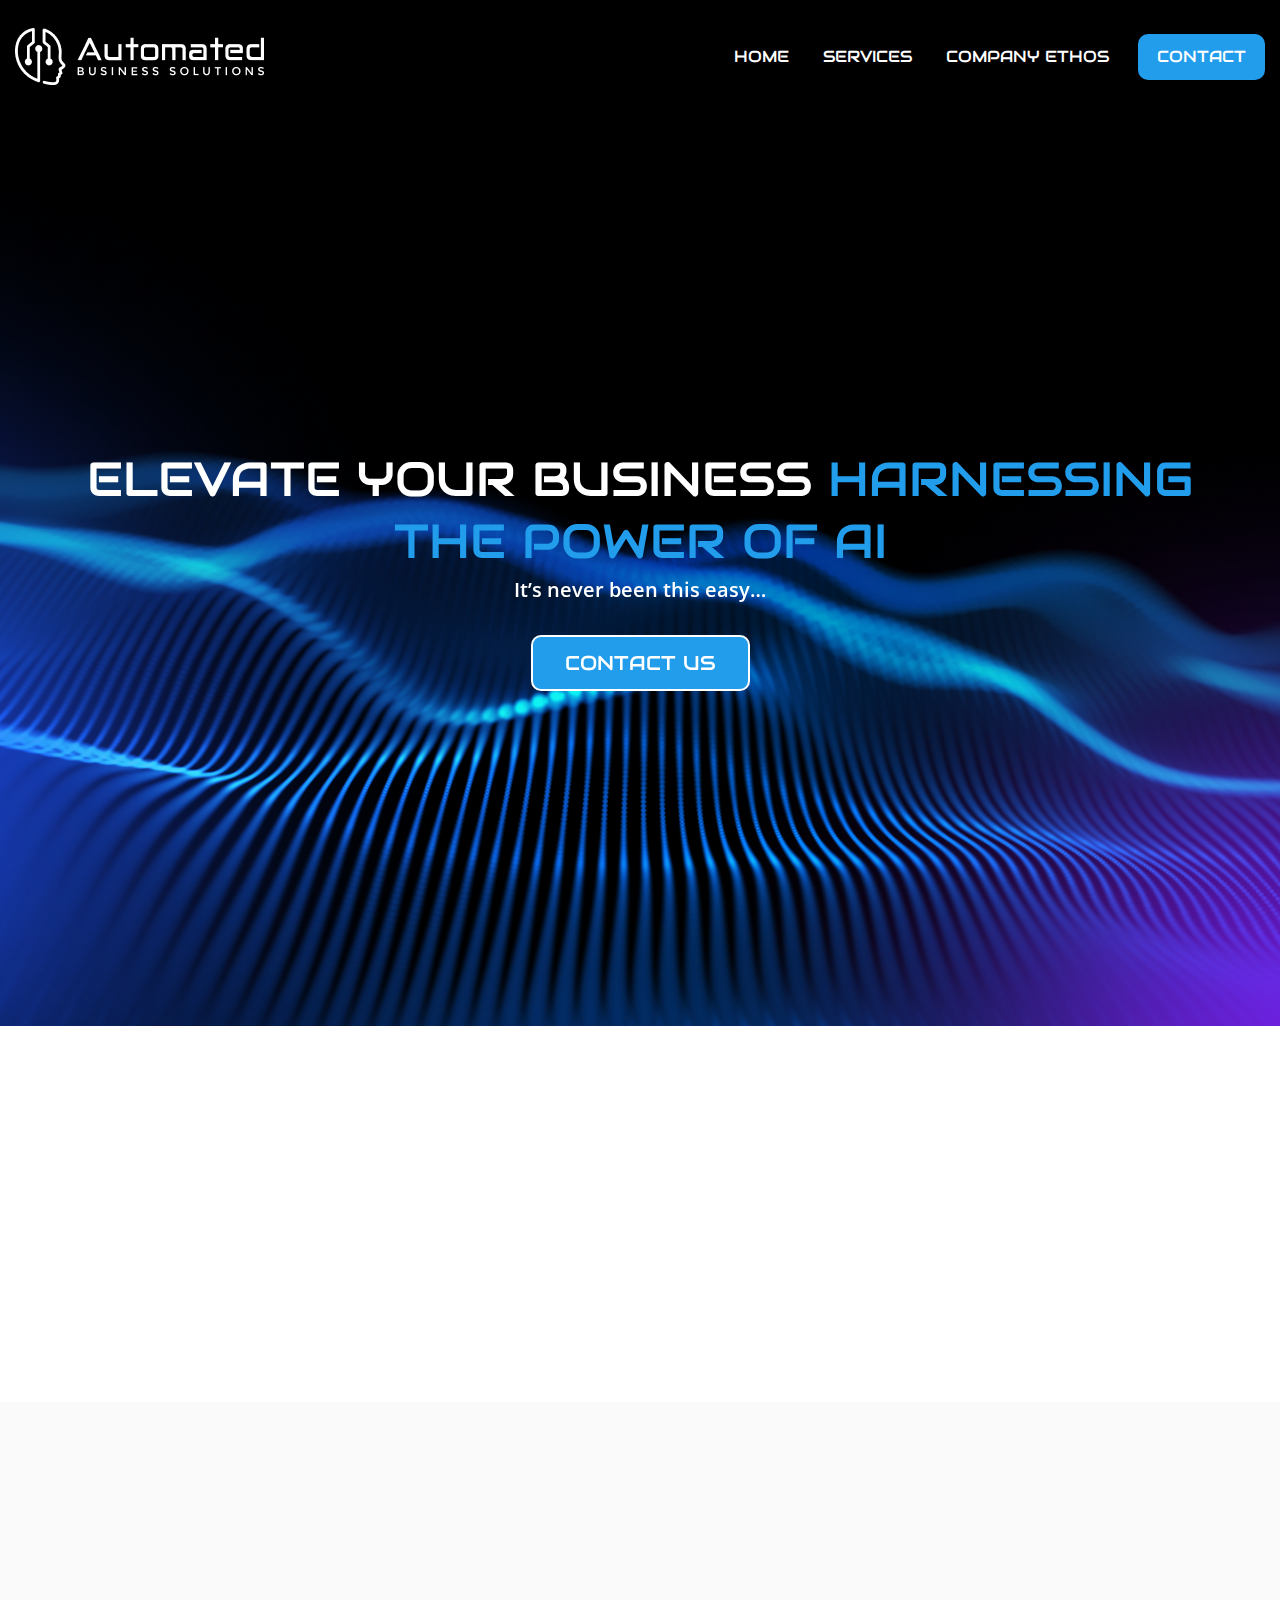
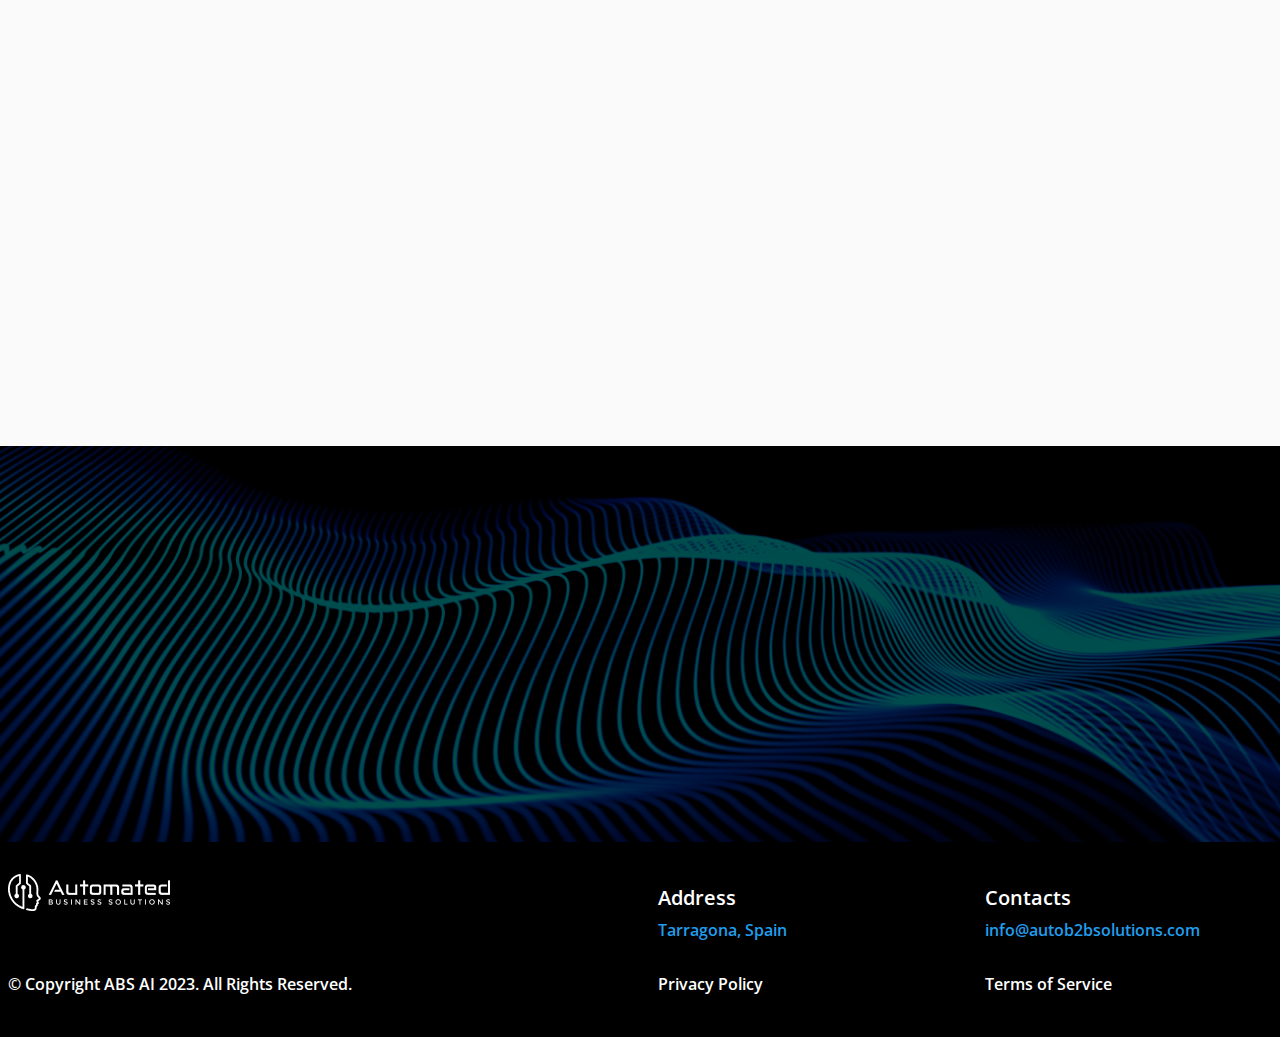
<file: index.html>
<!doctype html>
<html lang="en">

<head>
    <meta charset="utf-8">
    <meta name="viewport" content="width=device-width, initial-scale=1">
    <title>Home</title>

    <!-- Google Fonts -->
    <link rel="preconnect" href="https://fonts.googleapis.com">
    <link rel="preconnect" href="https://fonts.gstatic.com" crossorigin>
    <link
        href="https://fonts.googleapis.com/css2?family=Audiowide&family=Open+Sans:ital,wght@0,300;0,400;0,500;0,600;0,700;0,800;1,300;1,400;1,500;1,600;1,700;1,800&display=swap"
        rel="stylesheet">

    <!-- Font awesome cdn -->
    <link rel="stylesheet" href="https://cdnjs.cloudflare.com/ajax/libs/font-awesome/6.5.1/css/all.min.css"
        integrity="sha512-DTOQO9RWCH3ppGqcWaEA1BIZOC6xxalwEsw9c2QQeAIftl+Vegovlnee1c9QX4TctnWMn13TZye+giMm8e2LwA=="
        crossorigin="anonymous" referrerpolicy="no-referrer" />

    <!-- External CSS Files -->
    <link rel="stylesheet" href="css/aos.css">
    <link rel="stylesheet" href="css/bootstrap.css">
    <link rel="stylesheet" href="css/style.css">

</head>

<body>

    <!-- HEADER -->
    <header id="header">
        <div class="container">
            <nav class="navbar navbar-expand-lg">
                <div class="container-fluid">
                    <a class="navbar-brand" href="index.html">
                        <img src="images/logo.png" alt="logo" class="img-fluid">
                    </a>
                    <button class="navbar-toggler" type="button" data-bs-toggle="collapse"
                        data-bs-target="#navbarTogglerDemo02" aria-controls="navbarTogglerDemo02" aria-expanded="false"
                        aria-label="Toggle navigation">
                        <i class="fa-solid fa-bars"></i>
                    </button>
                    <div class="collapse navbar-collapse" id="navbarTogglerDemo02">
                        <ul class="navbar-nav ms-auto mb-2 mb-lg-0 align-items-md-center">
                            <li class="nav-item">
                                <a class="nav-link active" aria-current="page" href="index.html">Home</a>
                            </li>

                            <li class="nav-item">
                                <a class="nav-link" href="services.html">SERVICES</a>
                            </li>

                            <li class="nav-item">
                                <a class="nav-link" href="ourEthos.html#worflow">COMPANY ETHOS</a>
                            </li>

                            <li class="nav-item">
                                <a class="nav-link navBtn btn" href="contact.html#contactForm">CONTACT</a>
                            </li>
                        </ul>
                    </div>
                </div>
            </nav>
        </div>
    </header>
    <!-- HEADER END -->

    <!-- Banner start here -->
    <section id="banner" class="mainBanner">
        <div class="container" data-aos="fade-left" data-aos-duration="2000">
            <h1 class="bannerTitle">
                Elevate your business <span>
                    harnessing
                    the power of AI
                </span>
            </h1>
            <p class="bannerText">
                It’s never been this easy…
            </p>
            <a href="contact.html#contactForm" class="btn ctaBtn">Contact Us</a>
        </div>
    </section>
    <!-- Banner End here -->

    <!-- abs start here -->
    <section id="abs">
        <div class="container" data-aos="fade-up" data-aos-duration="2000">
            <h2 class="absTitle">
                ABS specializes in making complex AI solutions easy and accessible for everyone. Our approach simplifies
                advanced technology, bringing the benefits of AI directly to you with ease.
            </h2>
        </div>
    </section>
    <!-- abs end here -->

    <!-- Our services start -->
    <section id="ourServices">
        <div class="container" data-aos="fade-right" data-aos-duration="2000">
            <h2 class="sectionTitle">our services</h2>
            <p class="details">
                ABS specializes in making complex AI solutions easy and accessible for everyone. Our approach simplifies
                advanced technology, bringing the benefits of AI directly to you with ease.
            </p>

            <div class="allServices">
                <div class="row row-cols-md-3 row-cols-1 g-5">
                    <div class="col">
                        <div class="card">
                            <div class="card-body">
                                <h3 class="card-title">
                                    Workflow Automations
                                </h3>
                            </div>
                            <div class="card-btns">
                                <a href="services.html" class="btn cardBtn">Workflow Automations</a>
                            </div>
                        </div>
                    </div>
                    <div class="col">
                        <div class="card">
                            <div class="card-body">
                                <h3 class="card-title">
                                    Chatbot Development & AI Assistants
                                </h3>
                            </div>
                            <div class="row">
                                <div class="col-12 mb-4">
                                    <div class="card-btns">
                                        <a href="gpts.html" class="btn cardBtn">GPT's</a>
                                    </div>
                                </div>
                                <div class="col-6">
                                    <div class="card-btns">
                                        <a href="chatbots.html" class="btn cardBtn">Chatbot Development</a>
                                    </div>
                                </div>
                                <div class="col-6">
                                    <div class="card-btns text-end">
                                        <a href="aiAssistants.html" class="btn cardBtn">AI Assistants</a>
                                    </div>
                                </div>
                            </div>
                        </div>
                    </div>
                    <div class="col">
                        <div class="card">
                            <div class="card-body">
                                <h3 class="card-title">
                                    Consultancy
                                </h3>
                            </div>
                            <div class="card-btns">
                                <a href="#" class="btn cardBtn">Consultancy</a>
                            </div>
                        </div>
                    </div>
                </div>
            </div>
        </div>
    </section>
    <!-- Our services End -->

    <!-- contact us start here -->
    <section id="contactus">
        <div class="container" data-aos="fade-up" data-aos-duration="2000">
            <h2 class="sectionTitle">
                Simplify Success. Elevate your business. <span>Choose ABS AI</span>
            </h2>
            <a href="contact.html#contactForm" class="btn contactBtn">contact us</a>
        </div>
    </section>
    <!-- contact us End here -->

    <!-- footer Start here -->
    <footer id="footer">
        <div class="container">
            <div class="row">
                <div class="col-md-6">
                    <img src="images/footerLogo.png" alt="footerLogo" class="img-fluid footerLogo">
                    <p class="copyright">
                        © Copyright ABS AI 2023. All Rights Reserved.
                    </p>
                </div>
                <div class="col-md-6">
                    <div class="row row-cols-2 g-5">
                        <div class="col">
                            <div class="card">
                                <div class="card-body">
                                    <div class="singleInfo">
                                        <h4 class="ifnoTitle"><i class="fa-solid fa-location-dot"></i> Address</h4>
                                        <p class="infoTxt">Tarragona, Spain</p>
                                    </div>
                                    <a href="#" class="nav-link footer-nav">Privacy Policy</a>
                                </div>
                            </div>
                        </div>
                        <div class="col">
                            <div class="card">
                                <div class="card-body">
                                    <div class="singleInfo">
                                        <h4 class="ifnoTitle"><i class="fa-solid fa-envelope"></i> Contacts</h4>
                                        <a href="mailto:info@autob2bsolutions.com"
                                            class="nav-link infoTxt">info@autob2bsolutions.com</a>
                                    </div>
                                    <a href="#" class="nav-link footer-nav">Terms of Service</a>
                                </div>
                            </div>
                        </div>
                    </div>
                </div>
            </div>
        </div>
    </footer>
    <!-- footer End here -->

    <!-- External JS Files -->
    <script src="js/popper.min.js"></script>
    <script src="js/bootstrap.min.js"></script>
    <script src="js/jquery.slim.js"></script>
    <script src="js/aos.js"></script>
    <script src="js/custom.js"></script>
    <script type="text/javascript">
  (function(d, t) {
      var v = d.createElement(t), s = d.getElementsByTagName(t)[0];
      v.onload = function() {
        window.voiceflow.chat.load({
          verify: { projectID: '658362d54368a14c0da3d20b' },
          url: 'https://general-runtime.voiceflow.com',
          versionID: 'production'
        });
      }
      v.src = "https://cdn.voiceflow.com/widget/bundle.mjs"; v.type = "text/javascript"; s.parentNode.insertBefore(v, s);
  })(document, 'script');
</script>

</body>

</html>
</file>
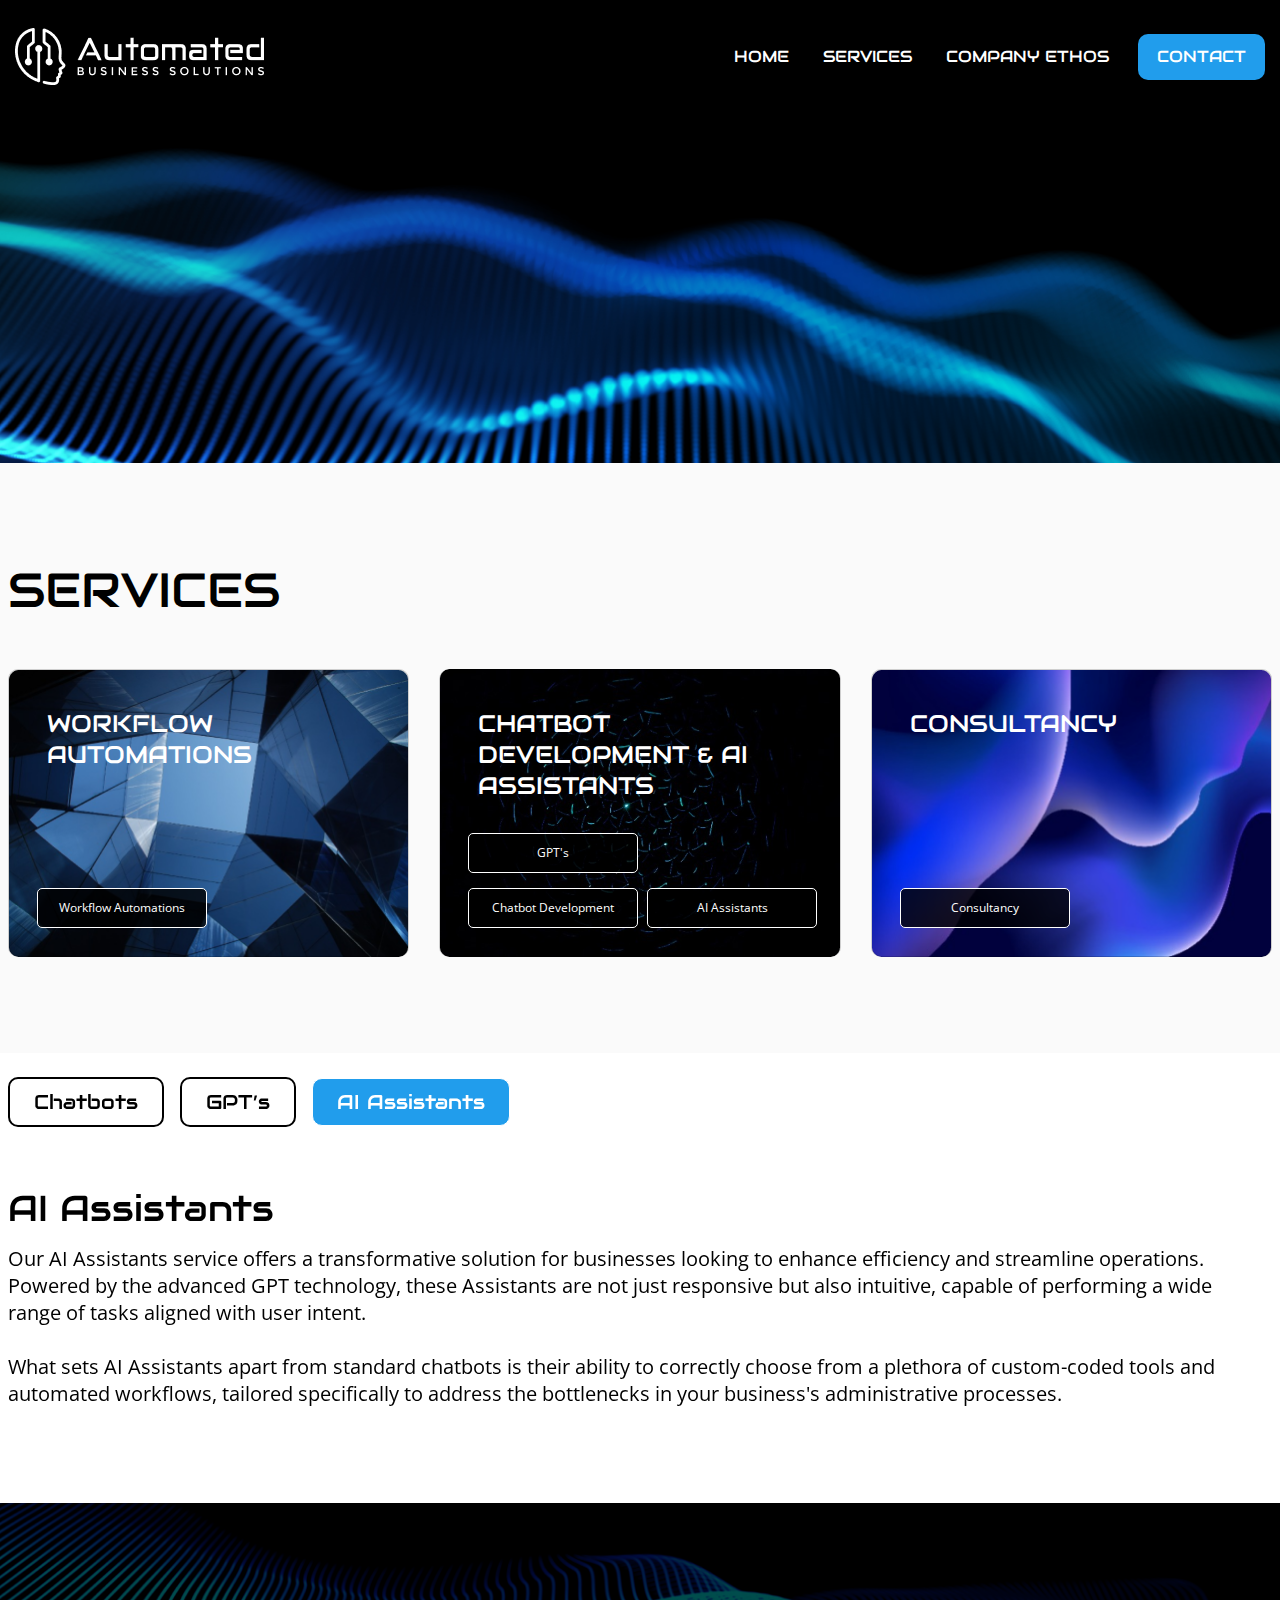
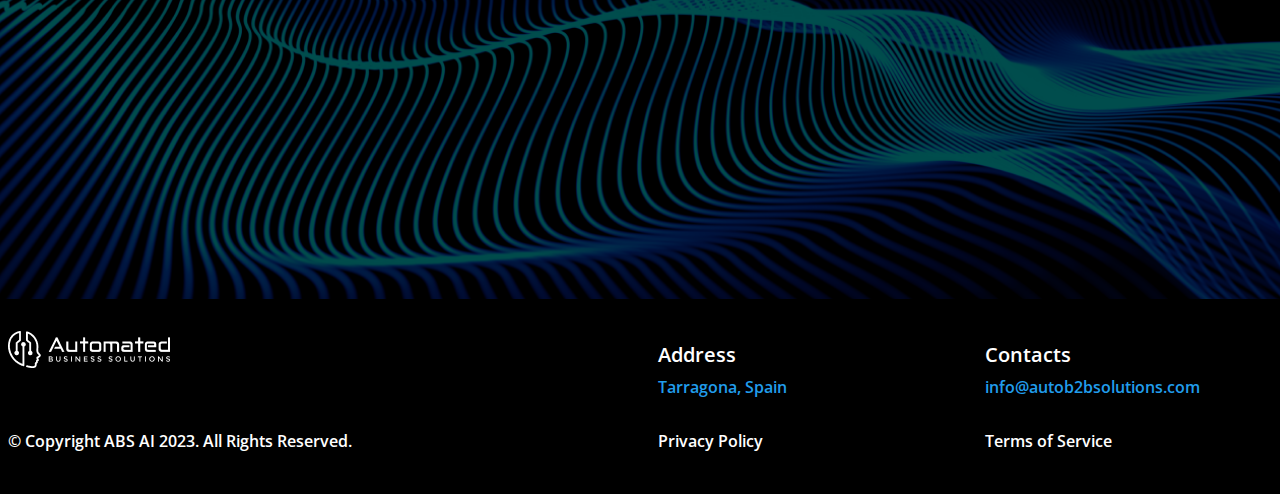
<file: aiAssistants.html>
<!doctype html>
<html lang="en">

<head>
    <meta charset="utf-8">
    <meta name="viewport" content="width=device-width, initial-scale=1">
    <title>AI-Assistants</title>

    <!-- Google Fonts -->
    <link rel="preconnect" href="https://fonts.googleapis.com">
    <link rel="preconnect" href="https://fonts.gstatic.com" crossorigin>
    <link
        href="https://fonts.googleapis.com/css2?family=Audiowide&family=Open+Sans:ital,wght@0,300;0,400;0,500;0,600;0,700;0,800;1,300;1,400;1,500;1,600;1,700;1,800&display=swap"
        rel="stylesheet">

    <!-- Font awesome cdn -->
    <link rel="stylesheet" href="https://cdnjs.cloudflare.com/ajax/libs/font-awesome/6.5.1/css/all.min.css"
        integrity="sha512-DTOQO9RWCH3ppGqcWaEA1BIZOC6xxalwEsw9c2QQeAIftl+Vegovlnee1c9QX4TctnWMn13TZye+giMm8e2LwA=="
        crossorigin="anonymous" referrerpolicy="no-referrer" />

    <!-- External CSS Files -->
    <link rel="stylesheet" href="css/aos.css">
    <link rel="stylesheet" href="css/bootstrap.css">
    <link rel="stylesheet" href="css/style.css">

</head>

<body>

    <!-- HEADER -->
    <header id="header">
        <div class="container">
            <nav class="navbar navbar-expand-lg">
                <div class="container-fluid">
                    <a class="navbar-brand" href="index.html">
                        <img src="images/logo.png" alt="logo" class="img-fluid">
                    </a>
                    <button class="navbar-toggler" type="button" data-bs-toggle="collapse"
                        data-bs-target="#navbarTogglerDemo02" aria-controls="navbarTogglerDemo02" aria-expanded="false"
                        aria-label="Toggle navigation">
                        <i class="fa-solid fa-bars"></i>
                    </button>
                    <div class="collapse navbar-collapse" id="navbarTogglerDemo02">
                        <ul class="navbar-nav ms-auto mb-2 mb-lg-0 align-items-md-center">
                            <li class="nav-item">
                                <a class="nav-link active" aria-current="page" href="index.html">Home</a>
                            </li>

                            <li class="nav-item">
                                <a class="nav-link" href="services.html">SERVICES</a>
                            </li>

                            <li class="nav-item">
                                <a class="nav-link" href="ourEthos.html#worflow">COMPANY ETHOS</a>
                            </li>

                            <li class="nav-item">
                                <a class="nav-link navBtn btn" href="contact.html#contactForm">CONTACT</a>
                            </li>
                        </ul>
                    </div>
                </div>
            </nav>
        </div>
    </header>
    <!-- HEADER END -->

    <!-- Banner start here -->
    <section id="banner" class="banner-2">
        <div class="container"></div>
    </section>
    <!-- Banner End here -->

    <!-- Our services start -->
    <section id="ourServices">
        <div class="container">
            <h2 class="sectionTitle">services</h2>

            <div class="allServices">
                <div class="row row-cols-md-3 row-cols-1 g-5">
                    <div class="col">
                        <div class="card">
                            <div class="card-body">
                                <h3 class="card-title">
                                    Workflow Automations
                                </h3>
                            </div>
                            <div class="card-btns">
                                <a href="services.html" class="btn cardBtn">Workflow Automations</a>
                            </div>
                        </div>
                    </div>
                    <div class="col">
                        <div class="card">
                            <div class="card-body">
                                <h3 class="card-title">
                                    Chatbot Development & AI Assistants
                                </h3>
                            </div>
                            <div class="row">
                                <div class="col-12 mb-4">
                                    <div class="card-btns">
                                        <a href="gpts.html" class="btn cardBtn">GPT's</a>
                                    </div>
                                </div>
                                <div class="col-6">
                                    <div class="card-btns">
                                        <a href="chatbots.html" class="btn cardBtn">Chatbot Development</a>
                                    </div>
                                </div>
                                <div class="col-6">
                                    <div class="card-btns text-end">
                                        <a href="aiAssistants.html" class="btn cardBtn">AI Assistants</a>
                                    </div>
                                </div>
                            </div>
                        </div>
                    </div>
                    <div class="col">
                        <div class="card">
                            <div class="card-body">
                                <h3 class="card-title">
                                    Consultancy
                                </h3>
                            </div>
                            <div class="card-btns">
                                <a href="#" class="btn cardBtn">Consultancy</a>
                            </div>
                        </div>
                    </div>
                </div>
            </div>
        </div>
    </section>
    <!-- Our services End -->

    <!-- Workflow automations start here -->
    <section id="worflow">
        <div class="container" data-aos="fade-up" data-aos-duration="2000">
            <ul class="list-unstyled d-flex align-items-center buttonGroup">
                <li><a href="chatbots.html#worflow" class="btn">Chatbots</a></li>
                <li><a href="chatbots.html#worflow" class="btn">GPT’s</a></li>
                <li><a class="btn active">AI Assistants</a></li>
            </ul>

            <h3 class="sectionSmlTitle">AI Assistants</h3>
            <p class="details">
                Our AI Assistants service offers a transformative solution for businesses looking to enhance efficiency
                and streamline operations. Powered by the advanced GPT technology, these Assistants are not just
                responsive but also intuitive, capable of performing a wide range of tasks aligned with user intent.
                <br><br>
                What sets AI Assistants apart from standard chatbots is their ability to correctly choose from a
                plethora of custom-coded tools and automated workflows, tailored specifically to address the bottlenecks
                in your business's administrative processes.
            </p>
        </div>
    </section>
    <!-- Workflow automations end here -->

    <!-- contact us start here -->
    <section id="contactus">
        <div class="container" data-aos="fade-right" data-aos-duration="2000">
            <h2 class="sectionTitle">
                Simplify Success. Elevate your business. <span>Choose ABS AI</span>
            </h2>
            <a href="contact.html#contactForm" class="btn contactBtn">contact us</a>
        </div>
    </section>
    <!-- contact us End here -->

    <!-- footer Start here -->
    <footer id="footer">
        <div class="container">
            <div class="row">
                <div class="col-md-6">
                    <img src="images/footerLogo.png" alt="footerLogo" class="img-fluid footerLogo">
                    <p class="copyright">
                        © Copyright ABS AI 2023. All Rights Reserved.
                    </p>
                </div>
                <div class="col-md-6">
                    <div class="row row-cols-2 g-5">
                        <div class="col">
                            <div class="card">
                                <div class="card-body">
                                    <div class="singleInfo">
                                        <h4 class="ifnoTitle"><i class="fa-solid fa-location-dot"></i> Address</h4>
                                        <p class="infoTxt">Tarragona, Spain</p>
                                    </div>
                                    <a href="#" class="nav-link footer-nav">Privacy Policy</a>
                                </div>
                            </div>
                        </div>
                        <div class="col">
                            <div class="card">
                                <div class="card-body">
                                    <div class="singleInfo">
                                        <h4 class="ifnoTitle"><i class="fa-solid fa-envelope"></i> Contacts</h4>
                                        <a href="mailto:info@autob2bsolutions.com"
                                            class="nav-link infoTxt">info@autob2bsolutions.com</a>
                                    </div>
                                    <a href="#" class="nav-link footer-nav">Terms of Service</a>
                                </div>
                            </div>
                        </div>
                    </div>
                </div>
            </div>
        </div>
    </footer>
    <!-- footer End here -->

    <!-- External JS Files -->
    <script src="js/popper.min.js"></script>
    <script src="js/bootstrap.min.js"></script>
    <script src="js/jquery.slim.js"></script>
    <script src="js/aos.js"></script>
    <script src="js/custom.js"></script>
    <script>
        document.addEventListener("DOMContentLoaded", function() {
            // Get the services section element
            var servicesSection = document.getElementById("ourServices");

            // Scroll to the services section
            if (servicesSection) {
                servicesSection.scrollIntoView({ behavior: "smooth" });
            }
        });
    </script>
    <script type="text/javascript">
  (function(d, t) {
      var v = d.createElement(t), s = d.getElementsByTagName(t)[0];
      v.onload = function() {
        window.voiceflow.chat.load({
          verify: { projectID: '658362d54368a14c0da3d20b' },
          url: 'https://general-runtime.voiceflow.com',
          versionID: 'production'
        });
      }
      v.src = "https://cdn.voiceflow.com/widget/bundle.mjs"; v.type = "text/javascript"; s.parentNode.insertBefore(v, s);
  })(document, 'script');
</script>
</body>

</html>
</file>
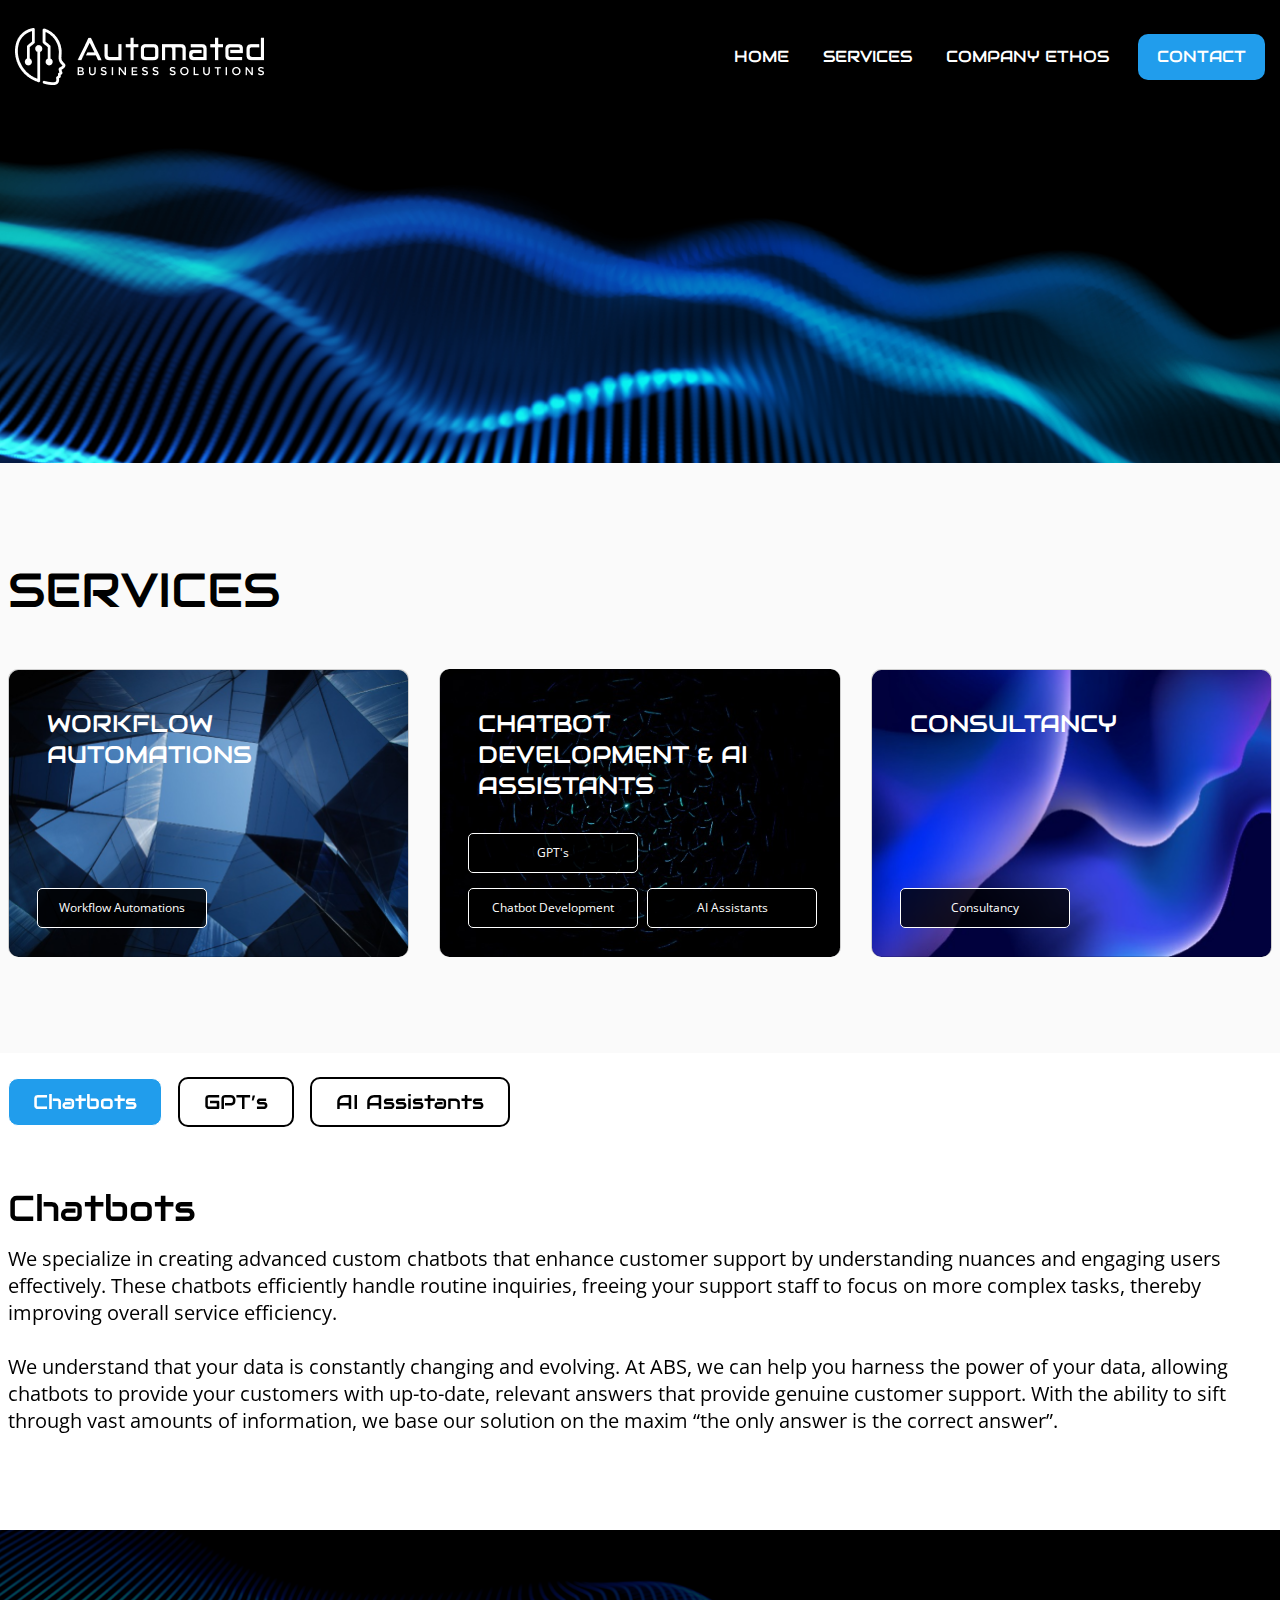
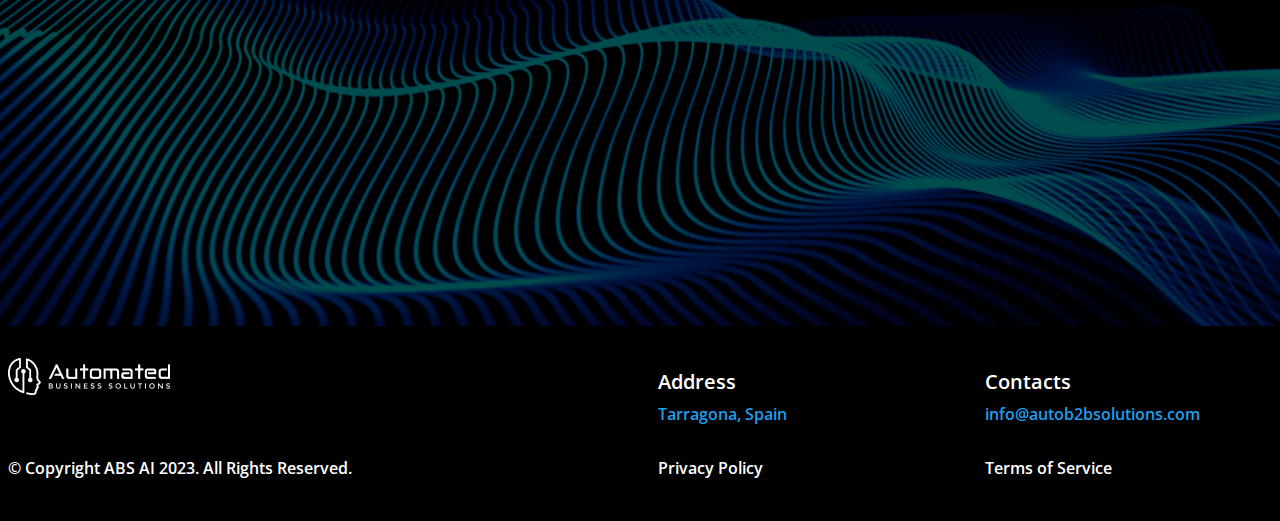
<file: chatbots.html>
<!doctype html>
<html lang="en">

<head>
    <meta charset="utf-8">
    <meta name="viewport" content="width=device-width, initial-scale=1">
    <title>Chatbots</title>

    <!-- Google Fonts -->
    <link rel="preconnect" href="https://fonts.googleapis.com">
    <link rel="preconnect" href="https://fonts.gstatic.com" crossorigin>
    <link
        href="https://fonts.googleapis.com/css2?family=Audiowide&family=Open+Sans:ital,wght@0,300;0,400;0,500;0,600;0,700;0,800;1,300;1,400;1,500;1,600;1,700;1,800&display=swap"
        rel="stylesheet">

    <!-- Font awesome cdn -->
    <link rel="stylesheet" href="https://cdnjs.cloudflare.com/ajax/libs/font-awesome/6.5.1/css/all.min.css"
        integrity="sha512-DTOQO9RWCH3ppGqcWaEA1BIZOC6xxalwEsw9c2QQeAIftl+Vegovlnee1c9QX4TctnWMn13TZye+giMm8e2LwA=="
        crossorigin="anonymous" referrerpolicy="no-referrer" />

    <!-- External CSS Files -->
    <link rel="stylesheet" href="css/aos.css">
    <link rel="stylesheet" href="css/bootstrap.css">
    <link rel="stylesheet" href="css/style.css">

</head>

<body>

    <!-- HEADER -->
    <header id="header">
        <div class="container">
            <nav class="navbar navbar-expand-lg">
                <div class="container-fluid">
                    <a class="navbar-brand" href="index.html">
                        <img src="images/logo.png" alt="logo" class="img-fluid">
                    </a>
                    <button class="navbar-toggler" type="button" data-bs-toggle="collapse"
                        data-bs-target="#navbarTogglerDemo02" aria-controls="navbarTogglerDemo02" aria-expanded="false"
                        aria-label="Toggle navigation">
                        <i class="fa-solid fa-bars"></i>
                    </button>
                    <div class="collapse navbar-collapse" id="navbarTogglerDemo02">
                        <ul class="navbar-nav ms-auto mb-2 mb-lg-0 align-items-md-center">
                            <li class="nav-item">
                                <a class="nav-link active" aria-current="page" href="index.html">Home</a>
                            </li>

                            <li class="nav-item">
                                <a class="nav-link" href="services.html">SERVICES</a>
                            </li>

                            <li class="nav-item">
                                <a class="nav-link" href="ourEthos.html#worflow">COMPANY ETHOS</a>
                            </li>

                            <li class="nav-item">
                                <a class="nav-link navBtn btn" href="contact.html#contactForm">CONTACT</a>
                            </li>
                        </ul>
                    </div>
                </div>
            </nav>
        </div>
    </header>
    <!-- HEADER END -->

    <!-- Banner start here -->
    <section id="banner" class="banner-2">
        <div class="container"></div>
    </section>
    <!-- Banner End here -->

    <!-- Our services start -->
    <section id="ourServices">
        <div class="container">
            <h2 class="sectionTitle">services</h2>

            <div class="allServices">
                <div class="row row-cols-md-3 row-cols-1 g-5">
                    <div class="col">
                        <div class="card">
                            <div class="card-body">
                                <h3 class="card-title">
                                    Workflow Automations
                                </h3>
                            </div>
                            <div class="card-btns">
                                <a href="services.html" class="btn cardBtn">Workflow Automations</a>
                            </div>
                        </div>
                    </div>
                    <div class="col">
                        <div class="card">
                            <div class="card-body">
                                <h3 class="card-title">
                                    Chatbot Development & AI Assistants
                                </h3>
                            </div>
                            <div class="row">
                                <div class="col-12 mb-4">
                                    <div class="card-btns">
                                        <a href="gpts.html" class="btn cardBtn">GPT's</a>
                                    </div>
                                </div>
                                <div class="col-6">
                                    <div class="card-btns">
                                        <a href="chatbots.html" class="btn cardBtn">Chatbot Development</a>
                                    </div>
                                </div>
                                <div class="col-6">
                                    <div class="card-btns text-end">
                                        <a href="aiAssistants.html" class="btn cardBtn">AI Assistants</a>
                                    </div>
                                </div>
                            </div>
                        </div>
                    </div>
                    <div class="col">
                        <div class="card">
                            <div class="card-body">
                                <h3 class="card-title">
                                    Consultancy
                                </h3>
                            </div>
                            <div class="card-btns">
                                <a href="#" class="btn cardBtn">Consultancy</a>
                            </div>
                        </div>
                    </div>
                </div>
            </div>
        </div>
    </section>
    <!-- Our services End -->

    <!-- Workflow automations start here -->
    <section id="worflow">
        <div class="container" data-aos="fade-up" data-aos-duration="2000">
            <ul class="list-unstyled d-flex align-items-center buttonGroup">
                <li><a class="btn active">Chatbots</a></li>
                <li><a href="gpts.html#worflow" class="btn">GPT’s</a></li>
                <li><a href="aiAssistants.html#worflow" class="btn">AI Assistants</a></li>
            </ul>

            <h3 class="sectionSmlTitle">Chatbots</h3>
            <p class="details">
                We specialize in creating advanced custom chatbots that enhance customer support by understanding
                nuances and engaging users effectively. These chatbots efficiently handle routine inquiries, freeing
                your support staff to focus on more complex tasks, thereby improving overall service efficiency.
                <br><br>
                We understand that your data is constantly changing and evolving. At ABS, we can help you harness the
                power of your data, allowing chatbots to provide your customers with up-to-date, relevant answers that
                provide genuine customer support. With the ability to sift through vast amounts of information, we base
                our solution on the maxim “the only answer is the correct answer”.
            </p>
        </div>
    </section>
    <!-- Workflow automations end here -->

    <!-- contact us start here -->
    <section id="contactus">
        <div class="container" data-aos="fade-right" data-aos-duration="2000">
            <h2 class="sectionTitle">
                Simplify Success. Elevate your business. <span>Choose ABS AI</span>
            </h2>
            <a href="contact.html#contactForm" class="btn contactBtn">contact us</a>
        </div>
    </section>
    <!-- contact us End here -->

    <!-- footer Start here -->
    <footer id="footer">
        <div class="container">
            <div class="row">
                <div class="col-md-6">
                    <img src="images/footerLogo.png" alt="footerLogo" class="img-fluid footerLogo">
                    <p class="copyright">
                        © Copyright ABS AI 2023. All Rights Reserved.
                    </p>
                </div>
                <div class="col-md-6">
                    <div class="row row-cols-2 g-5">
                        <div class="col">
                            <div class="card">
                                <div class="card-body">
                                    <div class="singleInfo">
                                        <h4 class="ifnoTitle"><i class="fa-solid fa-location-dot"></i> Address</h4>
                                        <p class="infoTxt">Tarragona, Spain</p>
                                    </div>
                                    <a href="#" class="nav-link footer-nav">Privacy Policy</a>
                                </div>
                            </div>
                        </div>
                        <div class="col">
                            <div class="card">
                                <div class="card-body">
                                    <div class="singleInfo">
                                        <h4 class="ifnoTitle"><i class="fa-solid fa-envelope"></i> Contacts</h4>
                                        <a href="mailto:info@autob2bsolutions.com"
                                            class="nav-link infoTxt">info@autob2bsolutions.com</a>
                                    </div>
                                    <a href="#" class="nav-link footer-nav">Terms of Service</a>
                                </div>
                            </div>
                        </div>
                    </div>
                </div>
            </div>
        </div>
    </footer>
    <!-- footer End here -->

    <!-- External JS Files -->
    <script src="js/popper.min.js"></script>
    <script src="js/bootstrap.min.js"></script>
    <script src="js/jquery.slim.js"></script>
    <script src="js/aos.js"></script>
    <script src="js/custom.js"></script>
    <script>
        document.addEventListener("DOMContentLoaded", function() {
            // Get the services section element
            var servicesSection = document.getElementById("ourServices");

            // Scroll to the services section
            if (servicesSection) {
                servicesSection.scrollIntoView({ behavior: "smooth" });
            }
        });
    </script>
    <script type="text/javascript">
  (function(d, t) {
      var v = d.createElement(t), s = d.getElementsByTagName(t)[0];
      v.onload = function() {
        window.voiceflow.chat.load({
          verify: { projectID: '658362d54368a14c0da3d20b' },
          url: 'https://general-runtime.voiceflow.com',
          versionID: 'production'
        });
      }
      v.src = "https://cdn.voiceflow.com/widget/bundle.mjs"; v.type = "text/javascript"; s.parentNode.insertBefore(v, s);
  })(document, 'script');
</script>
</body>

</html>
</file>
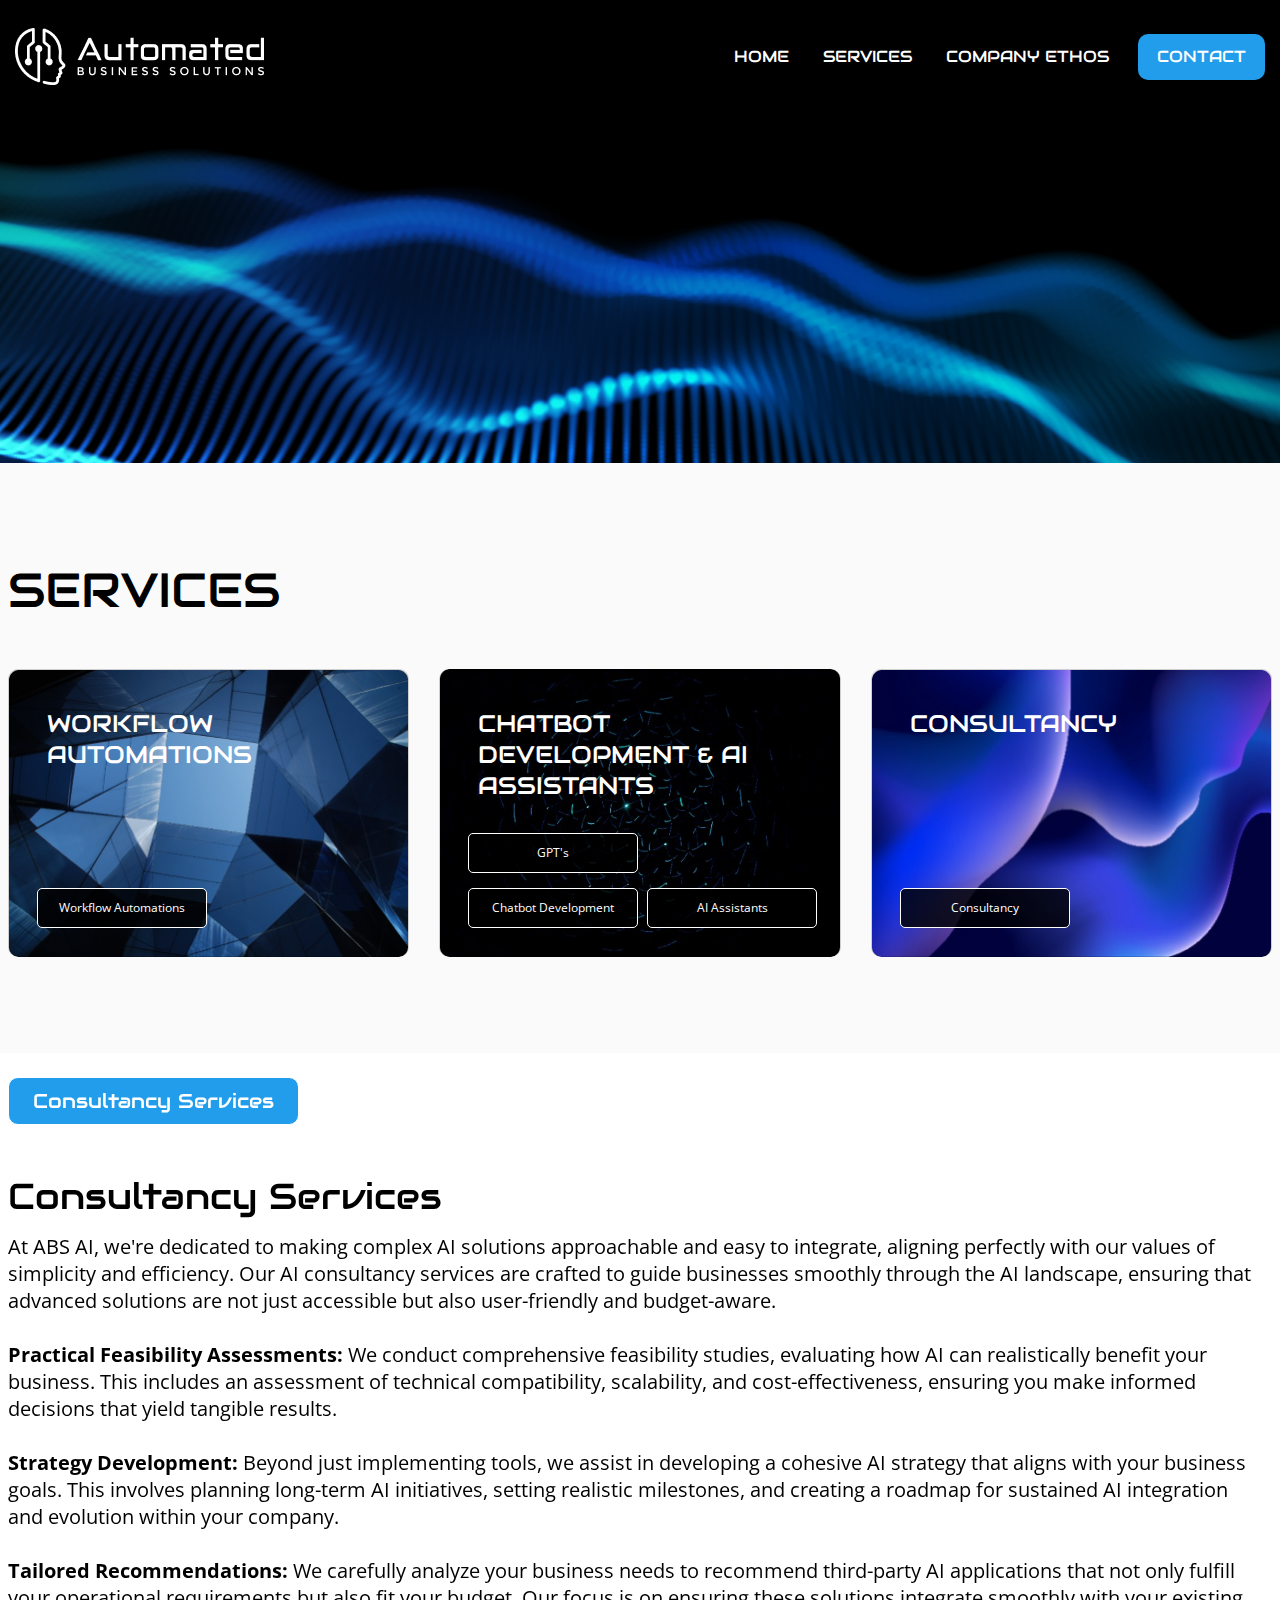
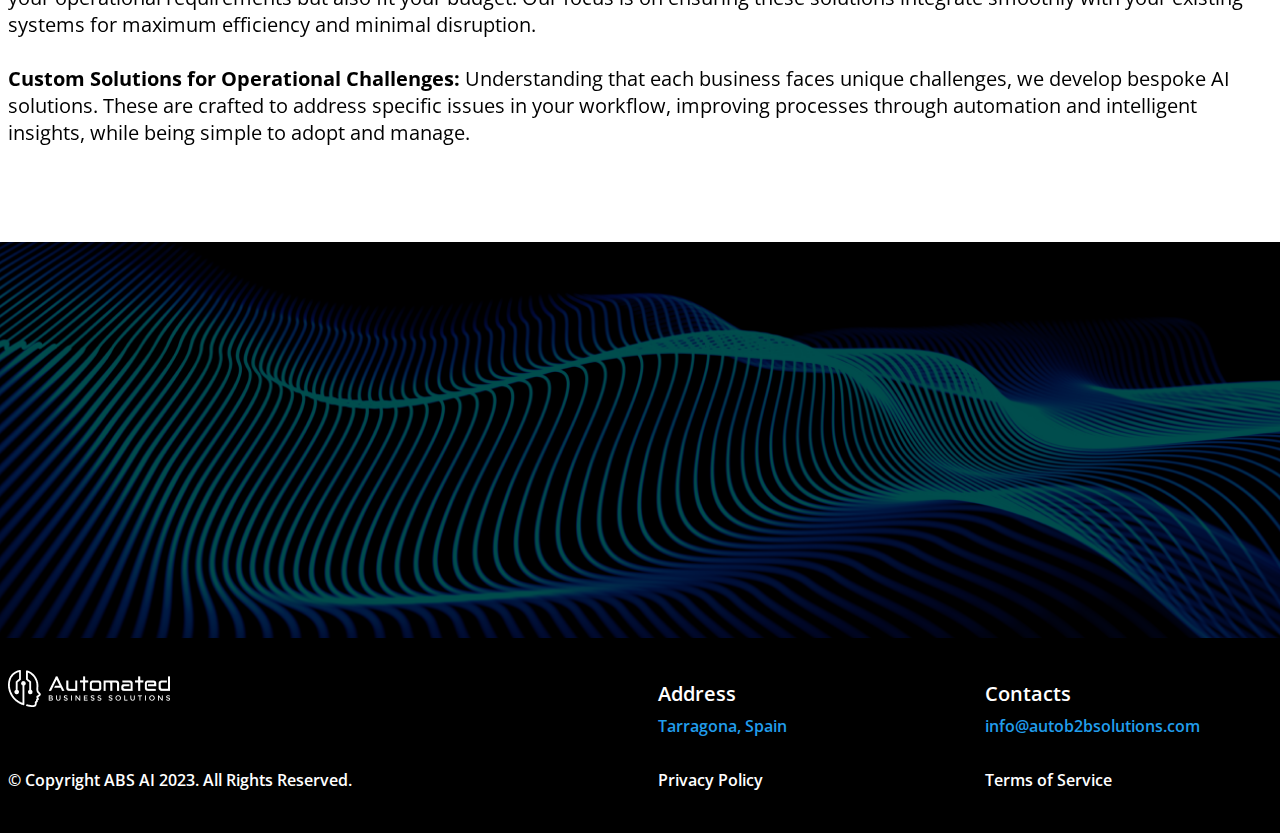
<file: consultancyServices.html>
<!doctype html>
<html lang="en">

<head>
    <meta charset="utf-8">
    <meta name="viewport" content="width=device-width, initial-scale=1">
    <title>consultancy Services</title>

    <!-- Google Fonts -->
    <link rel="preconnect" href="https://fonts.googleapis.com">
    <link rel="preconnect" href="https://fonts.gstatic.com" crossorigin>
    <link
        href="https://fonts.googleapis.com/css2?family=Audiowide&family=Open+Sans:ital,wght@0,300;0,400;0,500;0,600;0,700;0,800;1,300;1,400;1,500;1,600;1,700;1,800&display=swap"
        rel="stylesheet">

    <!-- Font awesome cdn -->
    <link rel="stylesheet" href="https://cdnjs.cloudflare.com/ajax/libs/font-awesome/6.5.1/css/all.min.css"
        integrity="sha512-DTOQO9RWCH3ppGqcWaEA1BIZOC6xxalwEsw9c2QQeAIftl+Vegovlnee1c9QX4TctnWMn13TZye+giMm8e2LwA=="
        crossorigin="anonymous" referrerpolicy="no-referrer" />

    <!-- External CSS Files -->
    <link rel="stylesheet" href="css/aos.css">
    <link rel="stylesheet" href="css/bootstrap.css">
    <link rel="stylesheet" href="css/style.css">

</head>

<body>

    <!-- HEADER -->
    <header id="header">
        <div class="container">
            <nav class="navbar navbar-expand-lg">
                <div class="container-fluid">
                    <a class="navbar-brand" href="index.html">
                        <img src="images/logo.png" alt="logo" class="img-fluid">
                    </a>
                    <button class="navbar-toggler" type="button" data-bs-toggle="collapse"
                        data-bs-target="#navbarTogglerDemo02" aria-controls="navbarTogglerDemo02" aria-expanded="false"
                        aria-label="Toggle navigation">
                        <i class="fa-solid fa-bars"></i>
                    </button>
                    <div class="collapse navbar-collapse" id="navbarTogglerDemo02">
                        <ul class="navbar-nav ms-auto mb-2 mb-lg-0 align-items-md-center">
                            <li class="nav-item">
                                <a class="nav-link active" aria-current="page" href="index.html">Home</a>
                            </li>

                            <li class="nav-item">
                                <a class="nav-link" href="services.html">SERVICES</a>
                            </li>

                            <li class="nav-item">
                                <a class="nav-link" href="ourEthos.html#worflow">COMPANY ETHOS</a>
                            </li>

                            <li class="nav-item">
                                <a class="nav-link navBtn btn" href="contact.html#contactForm">CONTACT</a>
                            </li>
                        </ul>
                    </div>
                </div>
            </nav>
        </div>
    </header>
    <!-- HEADER END -->

    <!-- Banner start here -->
    <section id="banner" class="banner-2">
        <div class="container"></div>
    </section>
    <!-- Banner End here -->

    <!-- Our services start -->
    <section id="ourServices">
        <div class="container">
            <h2 class="sectionTitle">services</h2>

            <div class="allServices">
                <div class="row row-cols-md-3 row-cols-1 g-5">
                    <div class="col">
                        <div class="card">
                            <div class="card-body">
                                <h3 class="card-title">
                                    Workflow Automations
                                </h3>
                            </div>
                            <div class="card-btns">
                                <a href="services.html" class="btn cardBtn">Workflow Automations</a>
                            </div>
                        </div>
                    </div>
                    <div class="col">
                        <div class="card">
                            <div class="card-body">
                                <h3 class="card-title">
                                    Chatbot Development & AI Assistants
                                </h3>
                            </div>
                            <div class="row">
                                <div class="col-12 mb-4">
                                    <div class="card-btns">
                                        <a href="gpts.html" class="btn cardBtn">GPT's</a>
                                    </div>
                                </div>
                                <div class="col-6">
                                    <div class="card-btns">
                                        <a href="chatbots.html" class="btn cardBtn">Chatbot Development</a>
                                    </div>
                                </div>
                                <div class="col-6">
                                    <div class="card-btns text-end">
                                        <a href="aiAssistants.html" class="btn cardBtn">AI Assistants</a>
                                    </div>
                                </div>
                            </div>
                        </div>
                    </div>
                    <div class="col">
                        <div class="card">
                            <div class="card-body">
                                <h3 class="card-title">
                                    Consultancy
                                </h3>
                            </div>
                            <div class="card-btns">
                                <a href="#" class="btn cardBtn">Consultancy</a>
                            </div>
                        </div>
                    </div>
                </div>
            </div>
        </div>
    </section>
    <!-- Our services End -->

    <!-- Workflow automations start here -->
    <section id="worflow">
        <div class="container" data-aos="fade-up" data-aos-duration="2000">
            <a href="chatbots.html" class="workFlowBtn btn">Consultancy Services</a>
            <h3 class="sectionSmlTitle">Consultancy Services</h3>
            <p class="details">
                At ABS AI, we're dedicated to making complex AI solutions approachable and easy to integrate, aligning
                perfectly with our values of simplicity and efficiency. Our AI consultancy services are crafted to guide
                businesses smoothly through the AI landscape, ensuring that advanced solutions are not just accessible
                but also user-friendly and budget-aware.
                <br><br>
                <b>Practical Feasibility Assessments:</b> We conduct comprehensive feasibility studies, evaluating how
                AI can realistically benefit your business. This includes an assessment of technical compatibility,
                scalability, and cost-effectiveness, ensuring you make informed decisions that yield tangible results.
                <br><br>
                <b>Strategy Development:</b> Beyond just implementing tools, we assist in developing a cohesive AI
                strategy that aligns with your business goals. This involves planning long-term AI initiatives, setting
                realistic milestones, and creating a roadmap for sustained AI integration and evolution within your
                company.
                <br><br>
                <b>Tailored Recommendations:</b> We carefully analyze your business needs to recommend third-party AI
                applications that not only fulfill your operational requirements but also fit your budget. Our focus is
                on ensuring these solutions integrate smoothly with your existing systems for maximum efficiency and
                minimal disruption.
                <br><br>
                <b>Custom Solutions for Operational Challenges:</b> Understanding that each business faces unique
                challenges, we develop bespoke AI solutions. These are crafted to address specific issues in your
                workflow, improving processes through automation and intelligent insights, while being simple to adopt
                and manage.
            </p>
        </div>
    </section>
    <!-- Workflow automations end here -->

    <!-- contact us start here -->
    <section id="contactus">
        <div class="container" data-aos="fade-right" data-aos-duration="2000">
            <h2 class="sectionTitle">
                Simplify Success. Elevate your business. <span>Choose ABS AI</span>
            </h2>
            <a href="contact.html#contactForm" class="btn contactBtn">contact us</a>
        </div>
    </section>
    <!-- contact us End here -->

    <!-- footer Start here -->
    <footer id="footer">
        <div class="container">
            <div class="row">
                <div class="col-md-6">
                    <img src="images/footerLogo.png" alt="footerLogo" class="img-fluid footerLogo">
                    <p class="copyright">
                        © Copyright ABS AI 2023. All Rights Reserved.
                    </p>
                </div>
                <div class="col-md-6">
                    <div class="row row-cols-2 g-5">
                        <div class="col">
                            <div class="card">
                                <div class="card-body">
                                    <div class="singleInfo">
                                        <h4 class="ifnoTitle"><i class="fa-solid fa-location-dot"></i> Address</h4>
                                        <p class="infoTxt">Tarragona, Spain</p>
                                    </div>
                                    <a href="#" class="nav-link footer-nav">Privacy Policy</a>
                                </div>
                            </div>
                        </div>
                        <div class="col">
                            <div class="card">
                                <div class="card-body">
                                    <div class="singleInfo">
                                        <h4 class="ifnoTitle"><i class="fa-solid fa-envelope"></i> Contacts</h4>
                                        <a href="mailto:info@autob2bsolutions.com"
                                            class="nav-link infoTxt">info@autob2bsolutions.com</a>
                                    </div>
                                    <a href="#" class="nav-link footer-nav">Terms of Service</a>
                                </div>
                            </div>
                        </div>
                    </div>
                </div>
            </div>
        </div>
    </footer>
    <!-- footer End here -->

    <!-- External JS Files -->
    <script src="js/popper.min.js"></script>
    <script src="js/bootstrap.min.js"></script>
    <script src="js/jquery.slim.js"></script>
    <script src="js/aos.js"></script>
    <script src="js/custom.js"></script>
    <script>
        document.addEventListener("DOMContentLoaded", function() {
            // Get the services section element
            var servicesSection = document.getElementById("ourServices");

            // Scroll to the services section
            if (servicesSection) {
                servicesSection.scrollIntoView({ behavior: "smooth" });
            }
        });
    </script>
    <script type="text/javascript">
  (function(d, t) {
      var v = d.createElement(t), s = d.getElementsByTagName(t)[0];
      v.onload = function() {
        window.voiceflow.chat.load({
          verify: { projectID: '658362d54368a14c0da3d20b' },
          url: 'https://general-runtime.voiceflow.com',
          versionID: 'production'
        });
      }
      v.src = "https://cdn.voiceflow.com/widget/bundle.mjs"; v.type = "text/javascript"; s.parentNode.insertBefore(v, s);
  })(document, 'script');
</script>
</body>

</html>
</file>
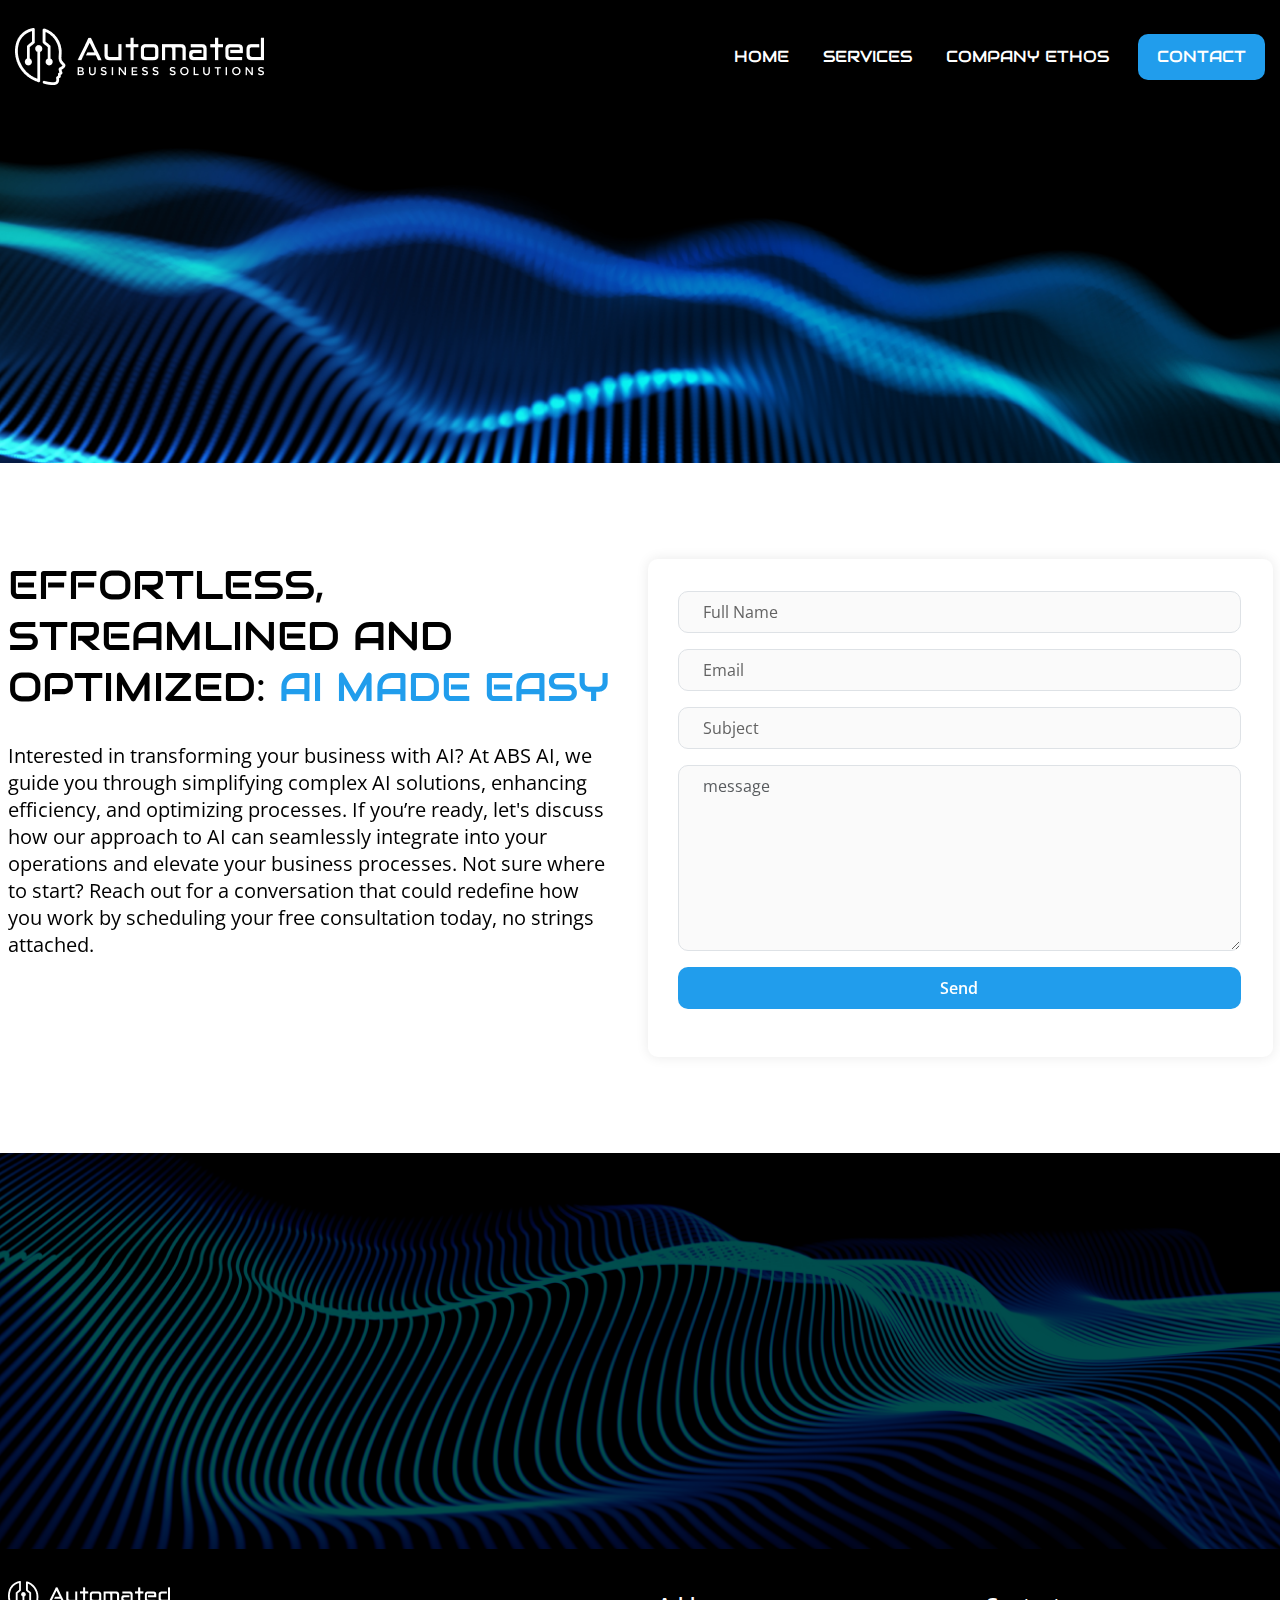
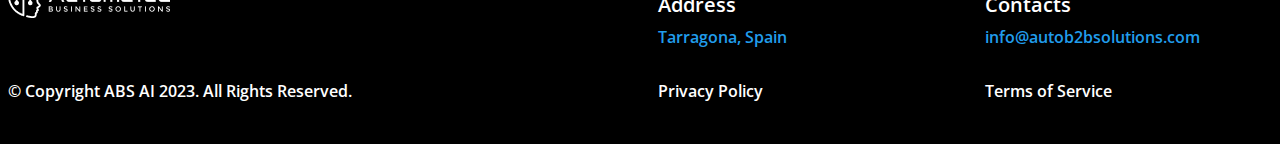
<file: contact.html>
<!doctype html>
<html lang="en">

<head>
    <meta charset="utf-8">
    <meta name="viewport" content="width=device-width, initial-scale=1">
    <title>Contact</title>

    <!-- Google Fonts -->
    <link rel="preconnect" href="https://fonts.googleapis.com">
    <link rel="preconnect" href="https://fonts.gstatic.com" crossorigin>
    <link
        href="https://fonts.googleapis.com/css2?family=Audiowide&family=Open+Sans:ital,wght@0,300;0,400;0,500;0,600;0,700;0,800;1,300;1,400;1,500;1,600;1,700;1,800&display=swap"
        rel="stylesheet">

    <!-- Font awesome cdn -->
    <link rel="stylesheet" href="https://cdnjs.cloudflare.com/ajax/libs/font-awesome/6.5.1/css/all.min.css"
        integrity="sha512-DTOQO9RWCH3ppGqcWaEA1BIZOC6xxalwEsw9c2QQeAIftl+Vegovlnee1c9QX4TctnWMn13TZye+giMm8e2LwA=="
        crossorigin="anonymous" referrerpolicy="no-referrer" />

    <!-- External CSS Files -->
    <link rel="stylesheet" href="css/aos.css">
    <link rel="stylesheet" href="css/bootstrap.css">
    <link rel="stylesheet" href="css/style.css">

</head>

<body>

    <!-- HEADER -->
    <header id="header">
        <div class="container">
            <nav class="navbar navbar-expand-lg">
                <div class="container-fluid">
                    <a class="navbar-brand" href="index.html">
                        <img src="images/logo.png" alt="logo" class="img-fluid">
                    </a>
                    <button class="navbar-toggler" type="button" data-bs-toggle="collapse"
                        data-bs-target="#navbarTogglerDemo02" aria-controls="navbarTogglerDemo02" aria-expanded="false"
                        aria-label="Toggle navigation">
                        <i class="fa-solid fa-bars"></i>
                    </button>
                    <div class="collapse navbar-collapse" id="navbarTogglerDemo02">
                        <ul class="navbar-nav ms-auto mb-2 mb-lg-0 align-items-md-center">
                            <li class="nav-item">
                                <a class="nav-link active" aria-current="page" href="index.html">Home</a>
                            </li>

                            <li class="nav-item">
                                <a class="nav-link" href="services.html">SERVICES</a>
                            </li>

                            <li class="nav-item">
                                <a class="nav-link" href="ourEthos.html#worflow">COMPANY ETHOS</a>
                            </li>

                            <li class="nav-item">
                                <a class="nav-link navBtn btn" href="contact.html#contactForm">CONTACT</a>
                            </li>
                        </ul>
                    </div>
                </div>
            </nav>
        </div>
    </header>
    <!-- HEADER END -->

    <!-- Banner start here -->
    <section id="banner" class="banner-2">
        <div class="container"></div>
    </section>
    <!-- Banner End here -->


    <section id="contactForm">
        <div class="container" data-aos="fade-up" data-aos-duration="2000">
            <div class="row">
                <div class="col-md-6 pe-md-5">
                    <h2 class="sectionTitle">
                        EFFORTLESS, STREAMLINED AND OPTIMIZED: <span>AI MADE EASY</span>
                    </h2>
                    <p class="details">
                        Interested in transforming your business with AI? At ABS AI, we guide you through simplifying
                        complex AI solutions, enhancing efficiency, and optimizing processes. If you’re ready, let's
                        discuss how our approach to AI can seamlessly integrate into your operations and elevate your
                        business processes. Not sure where to start? Reach out for a conversation that could redefine
                        how you work by scheduling your free consultation today, no strings attached.
                    </p>
                </div>
                <div class="col-md-6">
                    <form class="contactForm ps-md-5" action="#">
                        <div class="singleInput">
                            <input type="text" name="fullName" id="fullName" placeholder="Full Name"
                                class="form-control">
                        </div>
                        <div class="singleInput">
                            <input type="email" name="email" id="email" placeholder="Email" class="form-control">
                        </div>
                        <div class="singleInput">
                            <input type="text" name="subject" id="subject" placeholder="Subject" class="form-control">
                        </div>
                        <div class="singleInput">
                            <textarea name="message" id="message" cols="20" rows="7" class="form-control"
                                placeholder="message"></textarea>
                        </div>
                        <div class="singleInput">
                            <input type="submit" value="Send" class="form-control btn submitBtn w-100">
                        </div>
                    </form>
                </div>
            </div>
        </div>
    </section>


    <!-- contact us start here -->
    <section id="contactus">
        <div class="container" data-aos="fade-right" data-aos-duration="2000">
            <h2 class="sectionTitle">
                Simplify Success. Elevate your business. <span>Choose ABS AI</span>
            </h2>
            <a href="contact.html#contactForm" class="btn contactBtn">contact us</a>
        </div>
    </section>
    <!-- contact us End here -->

    <!-- footer Start here -->
    <footer id="footer">
        <div class="container">
            <div class="row">
                <div class="col-md-6">
                    <img src="images/footerLogo.png" alt="footerLogo" class="img-fluid footerLogo">
                    <p class="copyright">
                        © Copyright ABS AI 2023. All Rights Reserved.
                    </p>
                </div>
                <div class="col-md-6">
                    <div class="row row-cols-2 g-5">
                        <div class="col">
                            <div class="card">
                                <div class="card-body">
                                    <div class="singleInfo">
                                        <h4 class="ifnoTitle"><i class="fa-solid fa-location-dot"></i> Address</h4>
                                        <p class="infoTxt">Tarragona, Spain</p>
                                    </div>
                                    <a href="#" class="nav-link footer-nav">Privacy Policy</a>
                                </div>
                            </div>
                        </div>
                        <div class="col">
                            <div class="card">
                                <div class="card-body">
                                    <div class="singleInfo">
                                        <h4 class="ifnoTitle"><i class="fa-solid fa-envelope"></i> Contacts</h4>
                                        <a href="mailto:info@autob2bsolutions.com"
                                            class="nav-link infoTxt">info@autob2bsolutions.com</a>
                                    </div>
                                    <a href="#" class="nav-link footer-nav">Terms of Service</a>
                                </div>
                            </div>
                        </div>
                    </div>
                </div>
            </div>
        </div>
    </footer>
    <!-- footer End here -->

    <!-- External JS Files -->
    <script src="js/popper.min.js"></script>
    <script src="js/bootstrap.min.js"></script>
    <script src="js/jquery.slim.js"></script>
    <script src="js/aos.js"></script>
    <script src="js/custom.js"></script>
    <script>
        document.addEventListener("DOMContentLoaded", function() {
            // Get the services section element
            var servicesSection = document.getElementById("contactForm");

            // Scroll to the services section
            if (servicesSection) {
                servicesSection.scrollIntoView({ behavior: "smooth" });
            }
        });
    </script>
    <script type="text/javascript">
  (function(d, t) {
      var v = d.createElement(t), s = d.getElementsByTagName(t)[0];
      v.onload = function() {
        window.voiceflow.chat.load({
          verify: { projectID: '658362d54368a14c0da3d20b' },
          url: 'https://general-runtime.voiceflow.com',
          versionID: 'production'
        });
      }
      v.src = "https://cdn.voiceflow.com/widget/bundle.mjs"; v.type = "text/javascript"; s.parentNode.insertBefore(v, s);
  })(document, 'script');
</script>
</body>

</html>
</file>
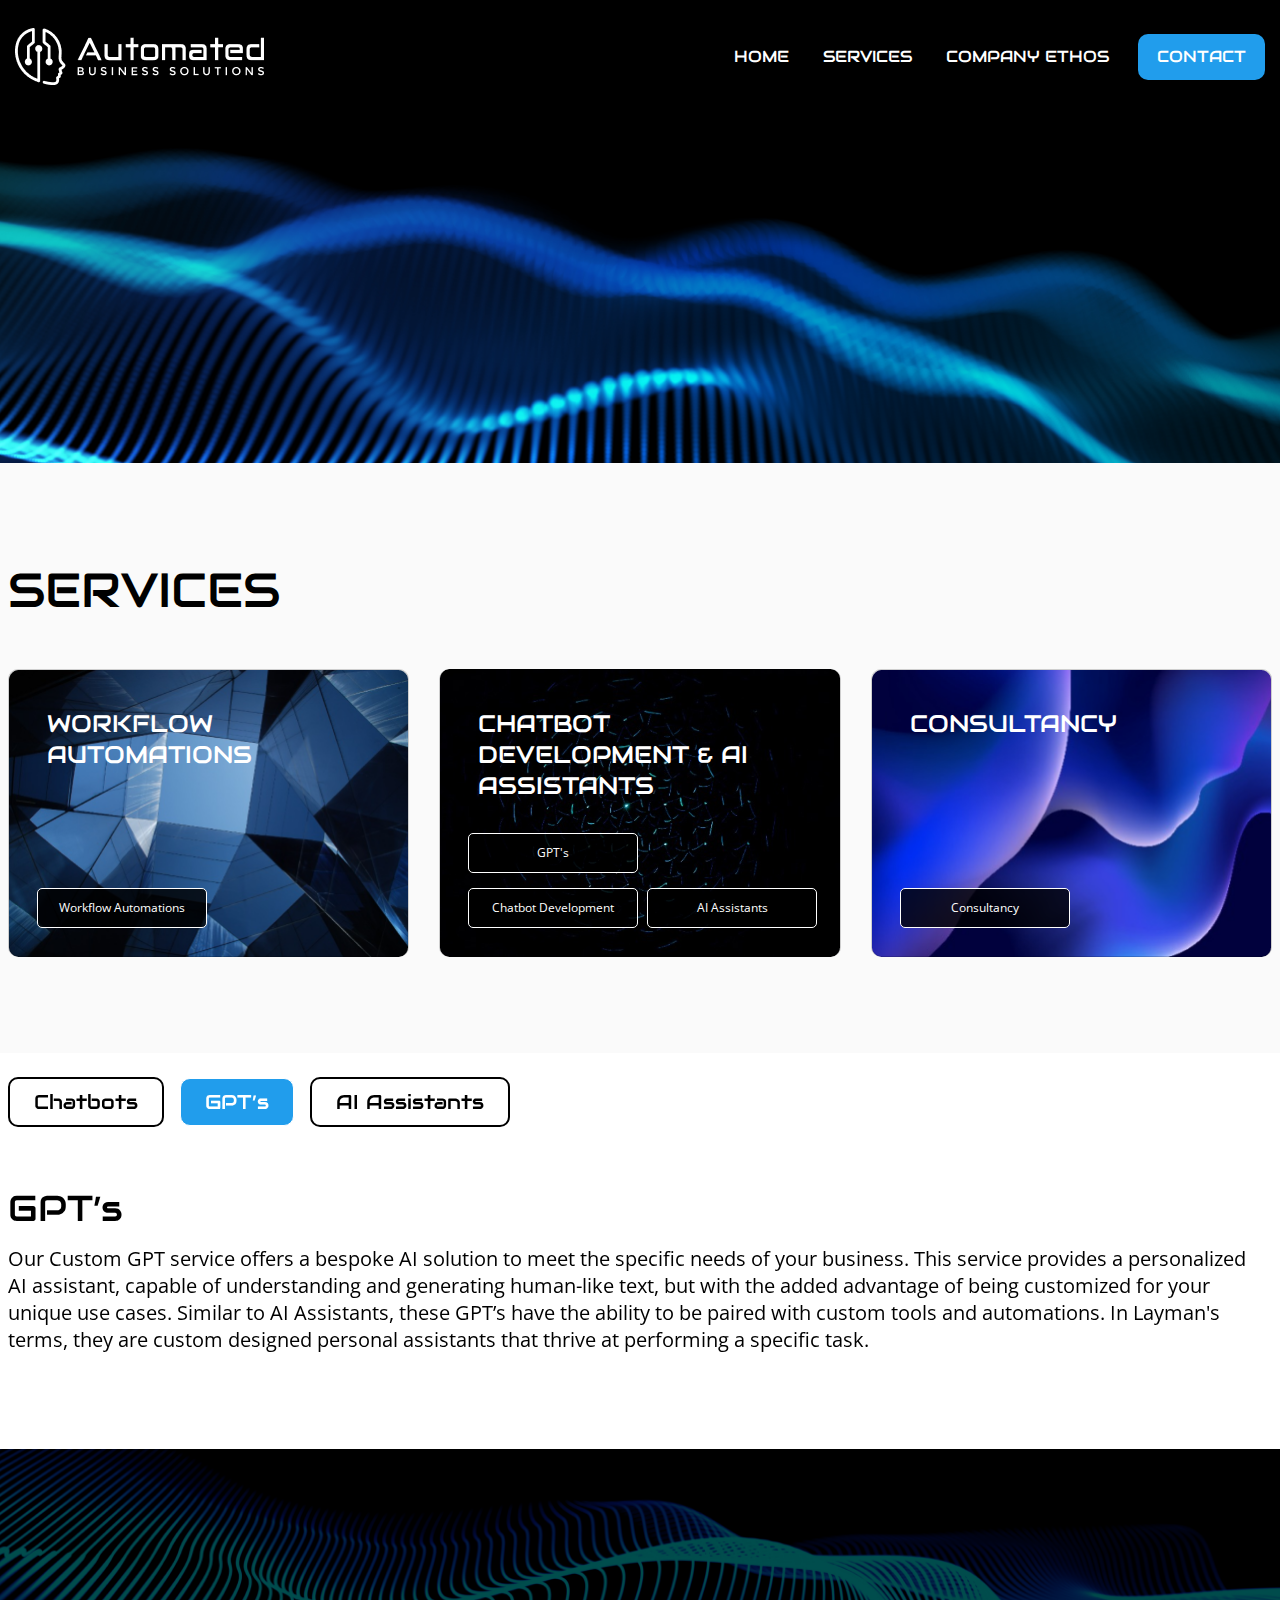
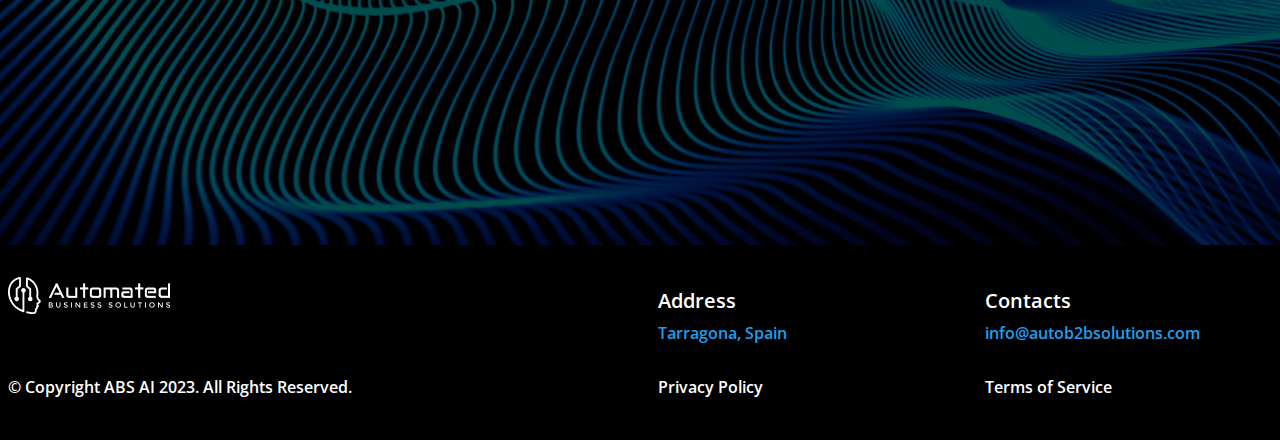
<file: gpts.html>
<!doctype html>
<html lang="en">

<head>
    <meta charset="utf-8">
    <meta name="viewport" content="width=device-width, initial-scale=1">
    <title>GPT's</title>

    <!-- Google Fonts -->
    <link rel="preconnect" href="https://fonts.googleapis.com">
    <link rel="preconnect" href="https://fonts.gstatic.com" crossorigin>
    <link
        href="https://fonts.googleapis.com/css2?family=Audiowide&family=Open+Sans:ital,wght@0,300;0,400;0,500;0,600;0,700;0,800;1,300;1,400;1,500;1,600;1,700;1,800&display=swap"
        rel="stylesheet">

    <!-- Font awesome cdn -->
    <link rel="stylesheet" href="https://cdnjs.cloudflare.com/ajax/libs/font-awesome/6.5.1/css/all.min.css"
        integrity="sha512-DTOQO9RWCH3ppGqcWaEA1BIZOC6xxalwEsw9c2QQeAIftl+Vegovlnee1c9QX4TctnWMn13TZye+giMm8e2LwA=="
        crossorigin="anonymous" referrerpolicy="no-referrer" />

    <!-- External CSS Files -->
    <link rel="stylesheet" href="css/aos.css">
    <link rel="stylesheet" href="css/bootstrap.css">
    <link rel="stylesheet" href="css/style.css">

</head>

<body>

    <!-- HEADER -->
    <header id="header">
        <div class="container">
            <nav class="navbar navbar-expand-lg">
                <div class="container-fluid">
                    <a class="navbar-brand" href="index.html">
                        <img src="images/logo.png" alt="logo" class="img-fluid">
                    </a>
                    <button class="navbar-toggler" type="button" data-bs-toggle="collapse"
                        data-bs-target="#navbarTogglerDemo02" aria-controls="navbarTogglerDemo02" aria-expanded="false"
                        aria-label="Toggle navigation">
                        <i class="fa-solid fa-bars"></i>
                    </button>
                    <div class="collapse navbar-collapse" id="navbarTogglerDemo02">
                        <ul class="navbar-nav ms-auto mb-2 mb-lg-0 align-items-md-center">
                            <li class="nav-item">
                                <a class="nav-link active" aria-current="page" href="index.html">Home</a>
                            </li>

                            <li class="nav-item">
                                <a class="nav-link" href="services.html">SERVICES</a>
                            </li>

                            <li class="nav-item">
                                <a class="nav-link" href="ourEthos.html#worflow">COMPANY ETHOS</a>
                            </li>

                            <li class="nav-item">
                                <a class="nav-link navBtn btn" href="contact.html#contactForm">CONTACT</a>
                            </li>
                        </ul>
                    </div>
                </div>
            </nav>
        </div>
    </header>
    <!-- HEADER END -->

    <!-- Banner start here -->
    <section id="banner" class="banner-2">
        <div class="container"></div>
    </section>
    <!-- Banner End here -->

    <!-- Our services start -->
    <section id="ourServices">
        <div class="container">
            <h2 class="sectionTitle">services</h2>

            <div class="allServices">
                <div class="row row-cols-md-3 row-cols-1 g-5">
                    <div class="col">
                        <div class="card">
                            <div class="card-body">
                                <h3 class="card-title">
                                    Workflow Automations
                                </h3>
                            </div>
                            <div class="card-btns">
                                <a href="services.html" class="btn cardBtn">Workflow Automations</a>
                            </div>
                        </div>
                    </div>
                    <div class="col">
                        <div class="card">
                            <div class="card-body">
                                <h3 class="card-title">
                                    Chatbot Development & AI Assistants
                                </h3>
                            </div>
                            <div class="row">
                                <div class="col-12 mb-4">
                                    <div class="card-btns">
                                        <a href="gpts.html" class="btn cardBtn">GPT's</a>
                                    </div>
                                </div>
                                <div class="col-6">
                                    <div class="card-btns">
                                        <a href="chatbots.html" class="btn cardBtn">Chatbot Development</a>
                                    </div>
                                </div>
                                <div class="col-6">
                                    <div class="card-btns text-end">
                                        <a href="aiAssistants.html" class="btn cardBtn">AI Assistants</a>
                                    </div>
                                </div>
                            </div>
                        </div>
                    </div>
                    <div class="col">
                        <div class="card">
                            <div class="card-body">
                                <h3 class="card-title">
                                    Consultancy
                                </h3>
                            </div>
                            <div class="card-btns">
                                <a href="#" class="btn cardBtn">Consultancy</a>
                            </div>
                        </div>
                    </div>
                </div>
            </div>
        </div>
    </section>
    <!-- Our services End -->

    <!-- Workflow automations start here -->
    <section id="worflow">
        <div class="container" data-aos="fade-up" data-aos-duration="2000">
            <ul class="list-unstyled d-flex align-items-center buttonGroup">
                <li><a href="chatbots.html#worflow" class="btn">Chatbots</a></li>
                <li><a class="btn active">GPT’s</a></li>
                <li><a href="aiAssistants.html#worflow" class="btn">AI Assistants</a></li>
            </ul>

            <h3 class="sectionSmlTitle">GPT’s</h3>
            <p class="details">
                Our Custom GPT service offers a bespoke AI solution to meet the specific needs of your business. This
                service provides a personalized AI assistant, capable of understanding and generating human-like text,
                but with the added advantage of being customized for your unique use cases. Similar to AI Assistants,
                these GPT’s have the ability to be paired with custom tools and automations. In Layman's terms, they are
                custom designed personal assistants that thrive at performing a specific task.
            </p>
        </div>
    </section>
    <!-- Workflow automations end here -->

    <!-- contact us start here -->
    <section id="contactus">
        <div class="container" data-aos="fade-right" data-aos-duration="2000">
            <h2 class="sectionTitle">
                Simplify Success. Elevate your business. <span>Choose ABS AI</span>
            </h2>
            <a href="contact.html#contactForm" class="btn contactBtn">contact us</a>
        </div>
    </section>
    <!-- contact us End here -->

    <!-- footer Start here -->
    <footer id="footer">
        <div class="container">
            <div class="row">
                <div class="col-md-6">
                    <img src="images/footerLogo.png" alt="footerLogo" class="img-fluid footerLogo">
                    <p class="copyright">
                        © Copyright ABS AI 2023. All Rights Reserved.
                    </p>
                </div>
                <div class="col-md-6">
                    <div class="row row-cols-2 g-5">
                        <div class="col">
                            <div class="card">
                                <div class="card-body">
                                    <div class="singleInfo">
                                        <h4 class="ifnoTitle"><i class="fa-solid fa-location-dot"></i> Address</h4>
                                        <p class="infoTxt">Tarragona, Spain</p>
                                    </div>
                                    <a href="#" class="nav-link footer-nav">Privacy Policy</a>
                                </div>
                            </div>
                        </div>
                        <div class="col">
                            <div class="card">
                                <div class="card-body">
                                    <div class="singleInfo">
                                        <h4 class="ifnoTitle"><i class="fa-solid fa-envelope"></i> Contacts</h4>
                                        <a href="mailto:info@autob2bsolutions.com"
                                            class="nav-link infoTxt">info@autob2bsolutions.com</a>
                                    </div>
                                    <a href="#" class="nav-link footer-nav">Terms of Service</a>
                                </div>
                            </div>
                        </div>
                    </div>
                </div>
            </div>
        </div>
    </footer>
    <!-- footer End here -->

    <!-- External JS Files -->
    <script src="js/popper.min.js"></script>
    <script src="js/bootstrap.min.js"></script>
    <script src="js/jquery.slim.js"></script>
    <script src="js/aos.js"></script>
    <script src="js/custom.js"></script>
    <script>
        document.addEventListener("DOMContentLoaded", function() {
            // Get the services section element
            var servicesSection = document.getElementById("ourServices");

            // Scroll to the services section
            if (servicesSection) {
                servicesSection.scrollIntoView({ behavior: "smooth" });
            }
        });
    </script>
    <script type="text/javascript">
  (function(d, t) {
      var v = d.createElement(t), s = d.getElementsByTagName(t)[0];
      v.onload = function() {
        window.voiceflow.chat.load({
          verify: { projectID: '658362d54368a14c0da3d20b' },
          url: 'https://general-runtime.voiceflow.com',
          versionID: 'production'
        });
      }
      v.src = "https://cdn.voiceflow.com/widget/bundle.mjs"; v.type = "text/javascript"; s.parentNode.insertBefore(v, s);
  })(document, 'script');
</script>
</body>

</html>
</file>
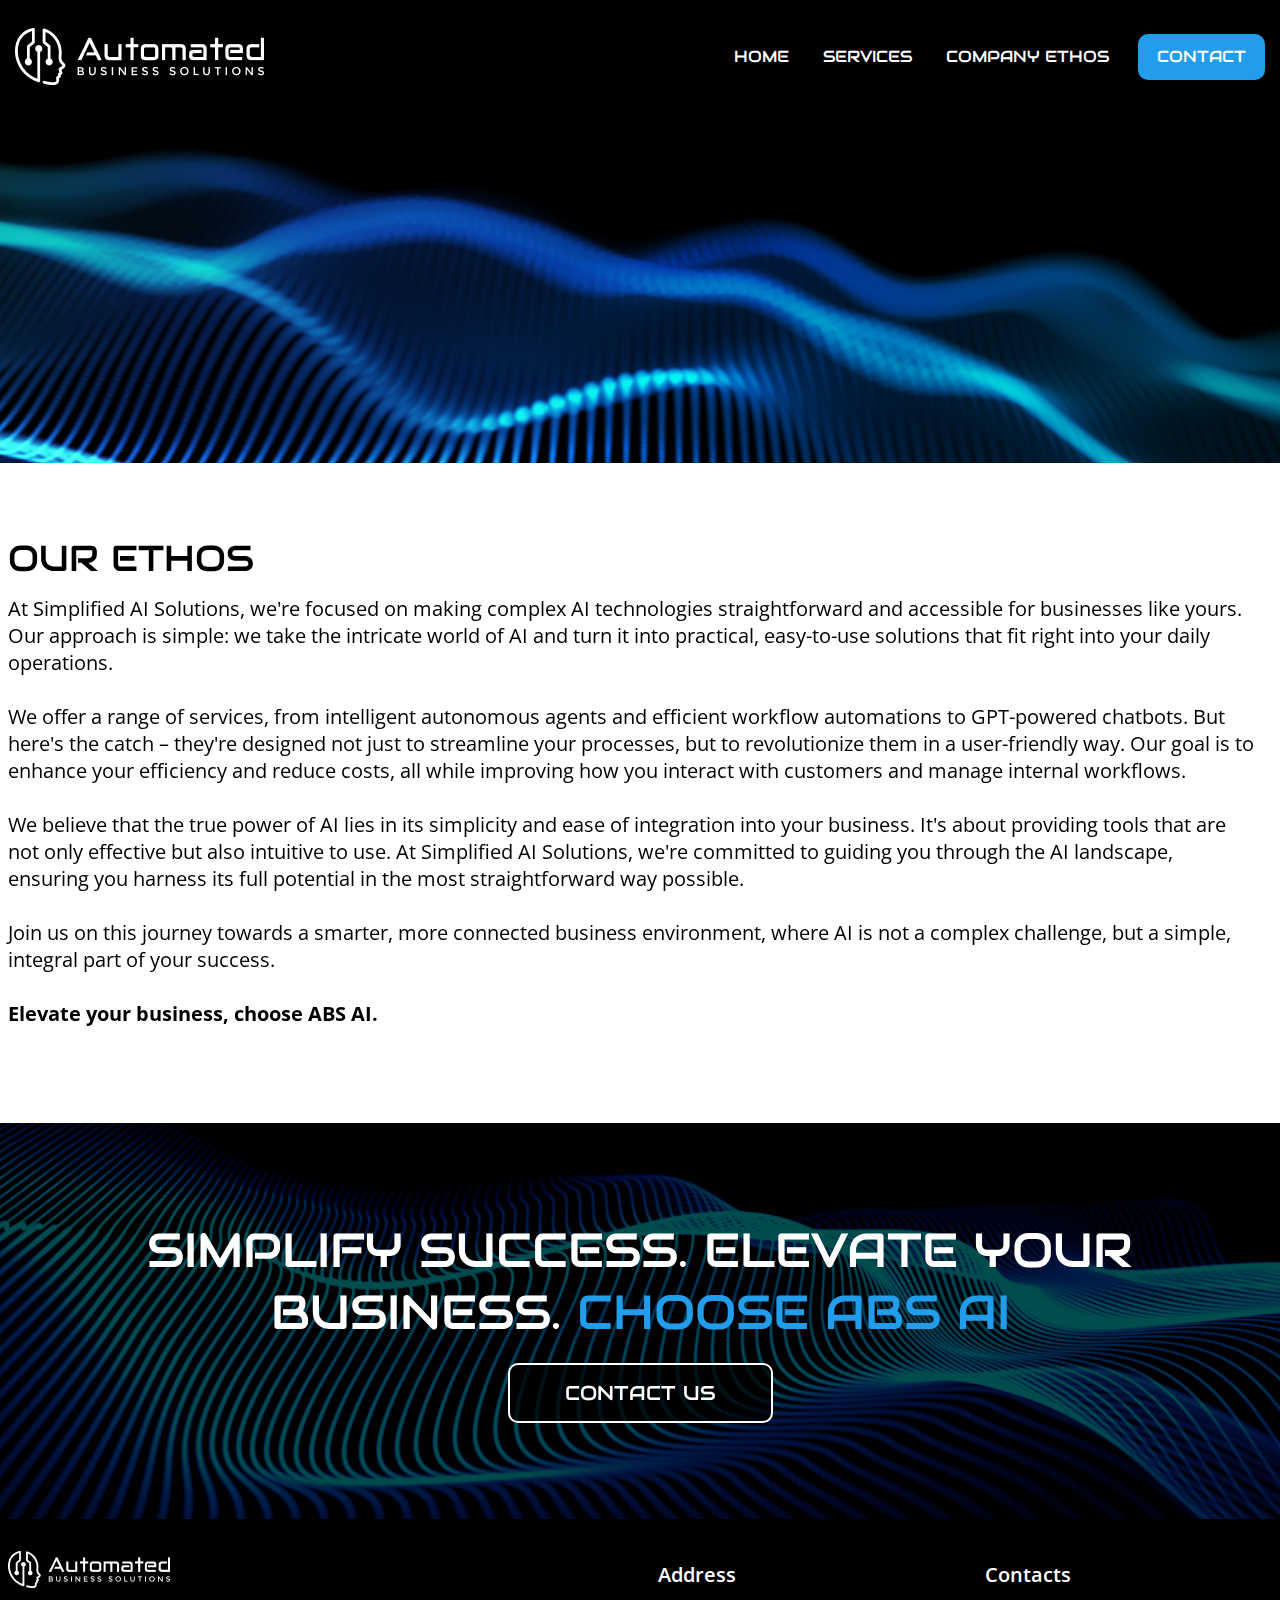
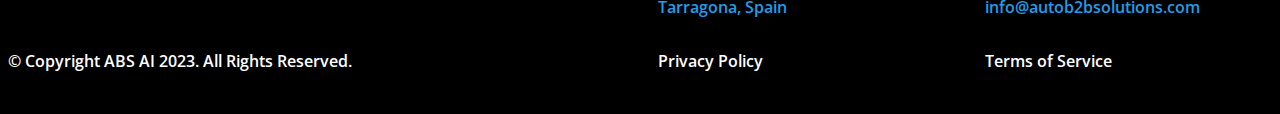
<file: ourEthos.html>
<!doctype html>
<html lang="en">

<head>
    <meta charset="utf-8">
    <meta name="viewport" content="width=device-width, initial-scale=1">
    <title>Our Ethos</title>

    <!-- Google Fonts -->
    <link rel="preconnect" href="https://fonts.googleapis.com">
    <link rel="preconnect" href="https://fonts.gstatic.com" crossorigin>
    <link
        href="https://fonts.googleapis.com/css2?family=Audiowide&family=Open+Sans:ital,wght@0,300;0,400;0,500;0,600;0,700;0,800;1,300;1,400;1,500;1,600;1,700;1,800&display=swap"
        rel="stylesheet">

    <!-- Font awesome cdn -->
    <link rel="stylesheet" href="https://cdnjs.cloudflare.com/ajax/libs/font-awesome/6.5.1/css/all.min.css"
        integrity="sha512-DTOQO9RWCH3ppGqcWaEA1BIZOC6xxalwEsw9c2QQeAIftl+Vegovlnee1c9QX4TctnWMn13TZye+giMm8e2LwA=="
        crossorigin="anonymous" referrerpolicy="no-referrer" />

    <!-- External CSS Files -->
    <link rel="stylesheet" href="css/aos.css">
    <link rel="stylesheet" href="css/bootstrap.css">
    <link rel="stylesheet" href="css/style.css">

</head>

<body>

    <!-- HEADER -->
    <header id="header">
        <div class="container">
            <nav class="navbar navbar-expand-lg">
                <div class="container-fluid">
                    <a class="navbar-brand" href="index.html">
                        <img src="images/logo.png" alt="logo" class="img-fluid">
                    </a>
                    <button class="navbar-toggler" type="button" data-bs-toggle="collapse"
                        data-bs-target="#navbarTogglerDemo02" aria-controls="navbarTogglerDemo02" aria-expanded="false"
                        aria-label="Toggle navigation">
                        <i class="fa-solid fa-bars"></i>
                    </button>
                    <div class="collapse navbar-collapse" id="navbarTogglerDemo02">
                        <ul class="navbar-nav ms-auto mb-2 mb-lg-0 align-items-md-center">
                            <li class="nav-item">
                                <a class="nav-link active" aria-current="page" href="index.html">Home</a>
                            </li>

                            <li class="nav-item">
                                <a class="nav-link" href="services.html">SERVICES</a>
                            </li>

                            <li class="nav-item">
                                <a class="nav-link" href="ourEthos.html#worflow">COMPANY ETHOS</a>
                            </li>

                            <li class="nav-item">
                                <a class="nav-link navBtn btn" href="contact.html#contactForm">CONTACT</a>
                            </li>
                        </ul>
                    </div>
                </div>
            </nav>
        </div>
    </header>
    <!-- HEADER END -->

    <!-- Banner start here -->
    <section id="banner" class="banner-2">
        <div class="container"></div>
    </section>
    <!-- Banner End here -->

    <!-- Workflow automations start here -->
    <section id="worflow">
        <div class="container" data-aos="fade-up" data-aos-duration="2000">
            <h3 class="sectionSmlTitle">OUR ETHOS</h3>
            <p class="details">
                At Simplified AI Solutions, we're focused on making complex AI technologies straightforward and
                accessible for businesses like yours. Our approach is simple: we take the intricate world of AI and turn
                it into practical, easy-to-use solutions that fit right into your daily operations.
                <br><br>
                We offer a range of services, from intelligent autonomous agents and efficient workflow automations to
                GPT-powered chatbots. But here's the catch – they're designed not just to streamline your processes, but
                to revolutionize them in a user-friendly way. Our goal is to enhance your efficiency and reduce costs,
                all while improving how you interact with customers and manage internal workflows.
                <br><br>
                We believe that the true power of AI lies in its simplicity and ease of integration into your business.
                It's about providing tools that are not only effective but also intuitive to use. At Simplified AI
                Solutions, we're committed to guiding you through the AI landscape, ensuring you harness its full
                potential in the most straightforward way possible.
                <br><br>
                Join us on this journey towards a smarter, more connected business environment, where AI is not a
                complex challenge, but a simple, integral part of your success.
                <br><br>
                <b>Elevate your business, choose ABS AI.</b>
            </p>
        </div>
    </section>
    <!-- Workflow automations end here -->

    <!-- contact us start here -->
    <section id="contactus">
        <div class="container" data-aos="fade-right" data-aos-duration="2000">
            <h2 class="sectionTitle">
                Simplify Success. Elevate your business. <span>Choose ABS AI</span>
            </h2>
            <a href="contact.html#contactForm" class="btn contactBtn">contact us</a>
        </div>
    </section>
    <!-- contact us End here -->

    <!-- footer Start here -->
    <footer id="footer">
        <div class="container">
            <div class="row">
                <div class="col-md-6">
                    <img src="images/footerLogo.png" alt="footerLogo" class="img-fluid footerLogo">
                    <p class="copyright">
                        © Copyright ABS AI 2023. All Rights Reserved.
                    </p>
                </div>
                <div class="col-md-6">
                    <div class="row row-cols-2 g-5">
                        <div class="col">
                            <div class="card">
                                <div class="card-body">
                                    <div class="singleInfo">
                                        <h4 class="ifnoTitle"><i class="fa-solid fa-location-dot"></i> Address</h4>
                                        <p class="infoTxt">Tarragona, Spain</p>
                                    </div>
                                    <a href="#" class="nav-link footer-nav">Privacy Policy</a>
                                </div>
                            </div>
                        </div>
                        <div class="col">
                            <div class="card">
                                <div class="card-body">
                                    <div class="singleInfo">
                                        <h4 class="ifnoTitle"><i class="fa-solid fa-envelope"></i> Contacts</h4>
                                        <a href="mailto:info@autob2bsolutions.com"
                                            class="nav-link infoTxt">info@autob2bsolutions.com</a>
                                    </div>
                                    <a href="#" class="nav-link footer-nav">Terms of Service</a>
                                </div>
                            </div>
                        </div>
                    </div>
                </div>
            </div>
        </div>
    </footer>
    <!-- footer End here -->

    <!-- External JS Files -->
    <script src="js/popper.min.js"></script>
    <script src="js/bootstrap.min.js"></script>
    <script src="js/jquery.slim.js"></script>
    <script src="js/aos.js"></script>
    <script src="js/custom.js"></script>
    <script>
        document.addEventListener("DOMContentLoaded", function() {
            // Get the services section element
            var servicesSection = document.getElementById("worflow");

            // Scroll to the services section
            if (servicesSection) {
                servicesSection.scrollIntoView({ behavior: "smooth" });
            }
        });
    </script>
    <script type="text/javascript">
  (function(d, t) {
      var v = d.createElement(t), s = d.getElementsByTagName(t)[0];
      v.onload = function() {
        window.voiceflow.chat.load({
          verify: { projectID: '658362d54368a14c0da3d20b' },
          url: 'https://general-runtime.voiceflow.com',
          versionID: 'production'
        });
      }
      v.src = "https://cdn.voiceflow.com/widget/bundle.mjs"; v.type = "text/javascript"; s.parentNode.insertBefore(v, s);
  })(document, 'script');
</script>
</body>

</html>
</file>
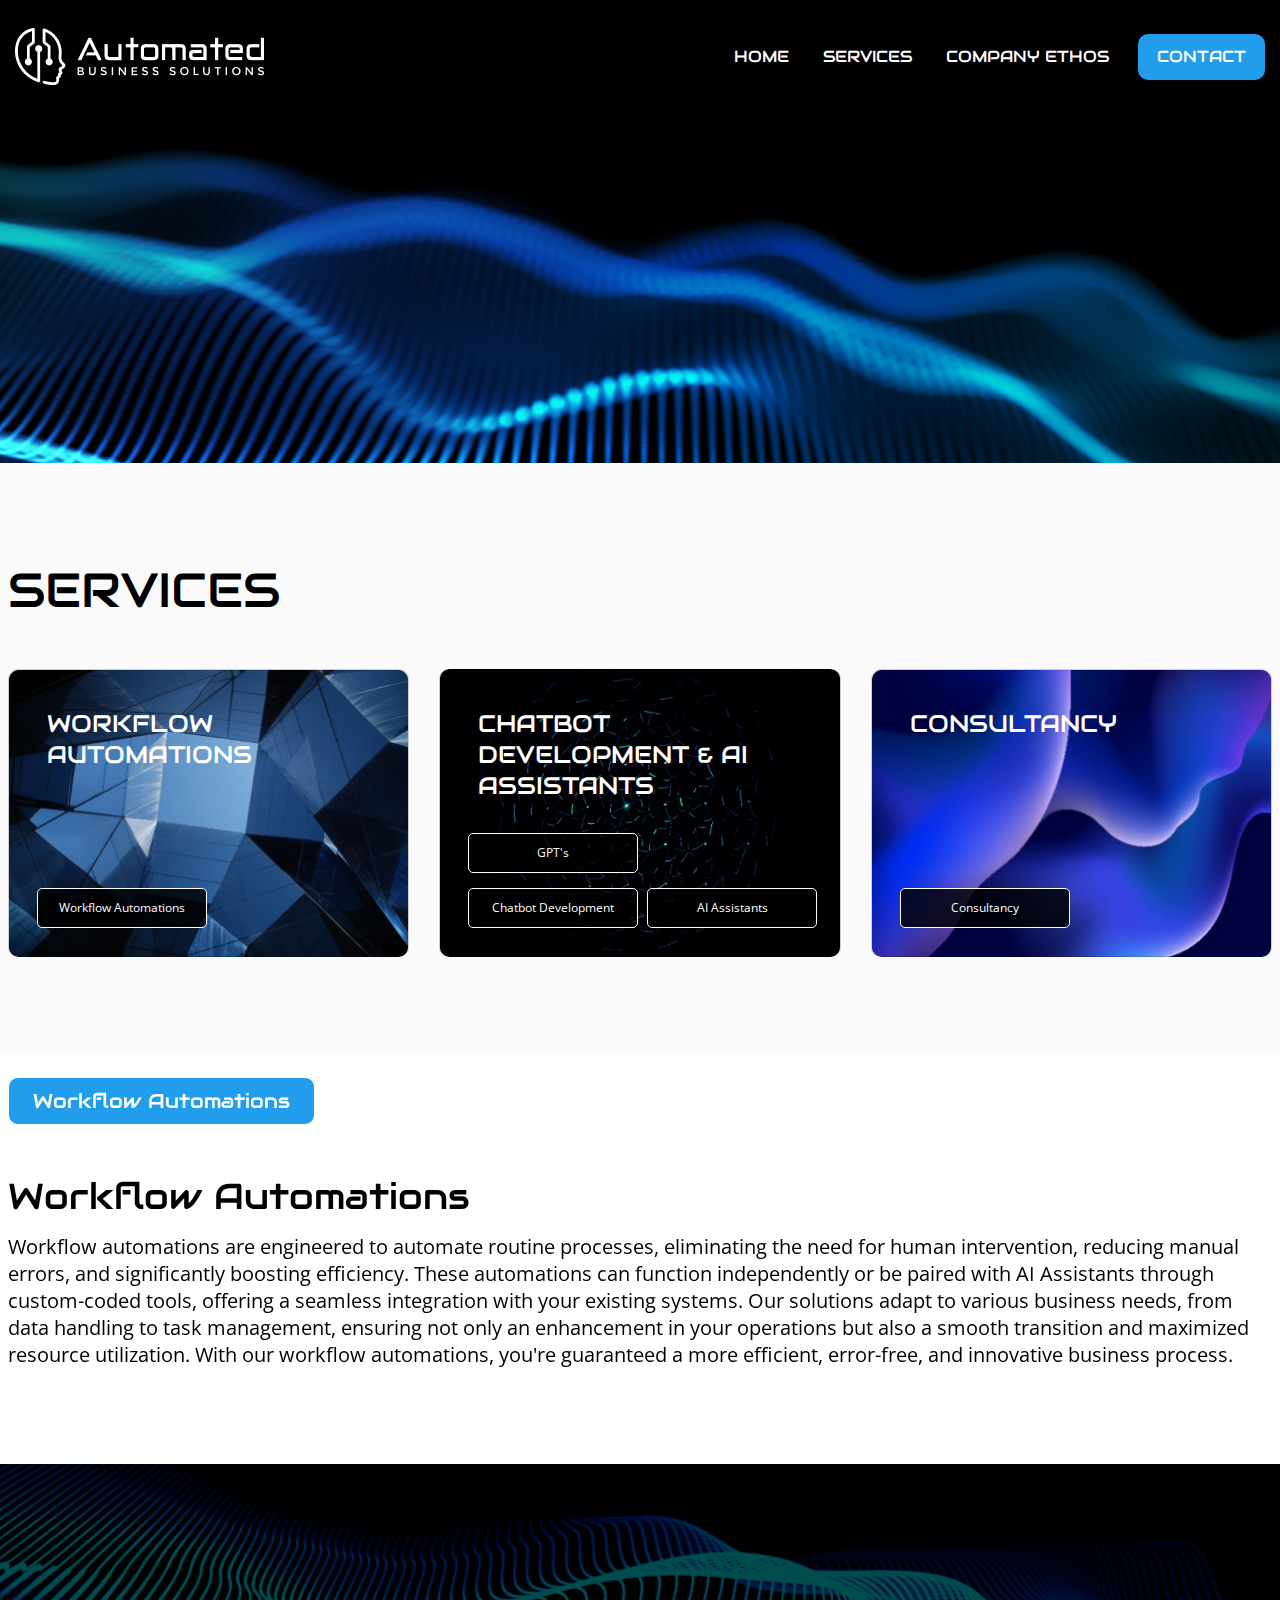
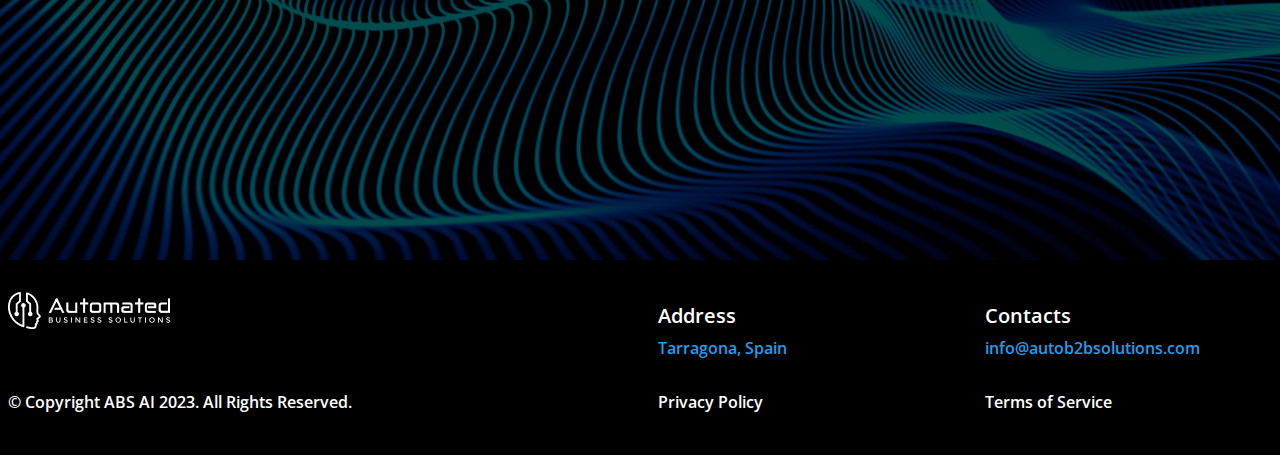
<file: services.html>
<!doctype html>
<html lang="en">

<head>
    <meta charset="utf-8">
    <meta name="viewport" content="width=device-width, initial-scale=1">
    <title>Services</title>

    <!-- Google Fonts -->
    <link rel="preconnect" href="https://fonts.googleapis.com">
    <link rel="preconnect" href="https://fonts.gstatic.com" crossorigin>
    <link
        href="https://fonts.googleapis.com/css2?family=Audiowide&family=Open+Sans:ital,wght@0,300;0,400;0,500;0,600;0,700;0,800;1,300;1,400;1,500;1,600;1,700;1,800&display=swap"
        rel="stylesheet">

    <!-- Font awesome cdn -->
    <link rel="stylesheet" href="https://cdnjs.cloudflare.com/ajax/libs/font-awesome/6.5.1/css/all.min.css"
        integrity="sha512-DTOQO9RWCH3ppGqcWaEA1BIZOC6xxalwEsw9c2QQeAIftl+Vegovlnee1c9QX4TctnWMn13TZye+giMm8e2LwA=="
        crossorigin="anonymous" referrerpolicy="no-referrer" />

    <!-- External CSS Files -->
    <link rel="stylesheet" href="css/aos.css">
    <link rel="stylesheet" href="css/bootstrap.css">
    <link rel="stylesheet" href="css/style.css">

</head>

<body>

    <!-- HEADER -->
    <header id="header">
        <div class="container">
            <nav class="navbar navbar-expand-lg">
                <div class="container-fluid">
                    <a class="navbar-brand" href="index.html">
                        <img src="images/logo.png" alt="logo" class="img-fluid">
                    </a>
                    <button class="navbar-toggler" type="button" data-bs-toggle="collapse"
                        data-bs-target="#navbarTogglerDemo02" aria-controls="navbarTogglerDemo02" aria-expanded="false"
                        aria-label="Toggle navigation">
                        <i class="fa-solid fa-bars"></i>
                    </button>
                    <div class="collapse navbar-collapse" id="navbarTogglerDemo02">
                        <ul class="navbar-nav ms-auto mb-2 mb-lg-0 align-items-md-center">
                            <li class="nav-item">
                                <a class="nav-link active" aria-current="page" href="index.html">Home</a>
                            </li>

                            <li class="nav-item">
                                <a class="nav-link" href="services.html">SERVICES</a>
                            </li>

                            <li class="nav-item">
                                <a class="nav-link" href="ourEthos.html#worflow">COMPANY ETHOS</a>
                            </li>

                            <li class="nav-item">
                                <a class="nav-link navBtn btn" href="contact.html#contactForm">CONTACT</a>
                            </li>
                        </ul>
                    </div>
                </div>
            </nav>
        </div>
    </header>
    <!-- HEADER END -->

    <!-- Banner start here -->
    <section id="banner" class="banner-2">
        <div class="container"></div>
    </section>
    <!-- Banner End here -->

    <!-- Our services start -->
    <section id="ourServices">
        <div class="container">
            <h2 class="sectionTitle">services</h2>

            <div class="allServices">
                <div class="row row-cols-md-3 row-cols-1 g-5">
                    <div class="col">
                        <div class="card">
                            <div class="card-body">
                                <h3 class="card-title">
                                    Workflow Automations
                                </h3>
                            </div>
                            <div class="card-btns">
                                <a href="services.html" class="btn cardBtn">Workflow Automations</a>
                            </div>
                        </div>
                    </div>
                    <div class="col">
                        <div class="card">
                            <div class="card-body">
                                <h3 class="card-title">
                                    Chatbot Development & AI Assistants
                                </h3>
                            </div>
                            <div class="row">
                                <div class="col-12 mb-4">
                                    <div class="card-btns">
                                        <a href="gpts.html" class="btn cardBtn">GPT's</a>
                                    </div>
                                </div>
                                <div class="col-6">
                                    <div class="card-btns">
                                        <a href="chatbots.html" class="btn cardBtn">Chatbot Development</a>
                                    </div>
                                </div>
                                <div class="col-6">
                                    <div class="card-btns text-end">
                                        <a href="aiAssistants.html" class="btn cardBtn">AI Assistants</a>
                                    </div>
                                </div>
                            </div>
                        </div>
                    </div>
                    <div class="col">
                        <div class="card">
                            <div class="card-body">
                                <h3 class="card-title">
                                    Consultancy
                                </h3>
                            </div>
                            <div class="card-btns">
                                <a href="#" class="btn cardBtn">Consultancy</a>
                            </div>
                        </div>
                    </div>
                </div>
            </div>
        </div>
    </section>
    <!-- Our services End -->

    <!-- Workflow automations start here -->
    <section id="worflow">
        <div class="container" data-aos="fade-right" data-aos-duration="2000">
            <a href="chatbots.html" class="workFlowBtn btn">Workflow Automations</a>
            <h3 class="sectionSmlTitle">Workflow Automations</h3>
            <p class="details">
                Workflow automations are engineered to automate routine processes, eliminating the need for human
                intervention, reducing manual errors, and significantly boosting efficiency. These automations can
                function independently or be paired with AI Assistants through custom-coded tools, offering a seamless
                integration with your existing systems. Our solutions adapt to various business needs, from data
                handling to task management, ensuring not only an enhancement in your operations but also a smooth
                transition and maximized resource utilization. With our workflow automations, you're guaranteed a more
                efficient, error-free, and innovative business process.
            </p>
        </div>
    </section>
    <!-- Workflow automations end here -->

    <!-- contact us start here -->
    <section id="contactus">
        <div class="container" data-aos="fade-left" data-aos-duration="2000">
            <h2 class="sectionTitle">
                Simplify Success. Elevate your business. <span>Choose ABS AI</span>
            </h2>
            <a href="contact.html#contactForm" class="btn contactBtn">contact us</a>
        </div>
    </section>
    <!-- contact us End here -->

    <!-- footer Start here -->
    <footer id="footer">
        <div class="container">
            <div class="row">
                <div class="col-md-6">
                    <img src="images/footerLogo.png" alt="footerLogo" class="img-fluid footerLogo">
                    <p class="copyright">
                        © Copyright ABS AI 2023. All Rights Reserved.
                    </p>
                </div>
                <div class="col-md-6">
                    <div class="row row-cols-2 g-5">
                        <div class="col">
                            <div class="card">
                                <div class="card-body">
                                    <div class="singleInfo">
                                        <h4 class="ifnoTitle"><i class="fa-solid fa-location-dot"></i> Address</h4>
                                        <p class="infoTxt">Tarragona, Spain</p>
                                    </div>
                                    <a href="#" class="nav-link footer-nav">Privacy Policy</a>
                                </div>
                            </div>
                        </div>
                        <div class="col">
                            <div class="card">
                                <div class="card-body">
                                    <div class="singleInfo">
                                        <h4 class="ifnoTitle"><i class="fa-solid fa-envelope"></i> Contacts</h4>
                                        <a href="mailto:info@autob2bsolutions.com"
                                            class="nav-link infoTxt">info@autob2bsolutions.com</a>
                                    </div>
                                    <a href="#" class="nav-link footer-nav">Terms of Service</a>
                                </div>
                            </div>
                        </div>
                    </div>
                </div>
            </div>
        </div>
    </footer>
    <!-- footer End here -->

    <!-- External JS Files -->
    <script src="js/popper.min.js"></script>
    <script src="js/bootstrap.min.js"></script>
    <script src="js/jquery.slim.js"></script>
    <script src="js/aos.js"></script>
    <script src="js/custom.js"></script>

    <script>
        document.addEventListener("DOMContentLoaded", function() {
            // Get the services section element
            var servicesSection = document.getElementById("ourServices");

            // Scroll to the services section
            if (servicesSection) {
                servicesSection.scrollIntoView({ behavior: "smooth" });
            }
        });
    </script>
    <script type="text/javascript">
  (function(d, t) {
      var v = d.createElement(t), s = d.getElementsByTagName(t)[0];
      v.onload = function() {
        window.voiceflow.chat.load({
          verify: { projectID: '658362d54368a14c0da3d20b' },
          url: 'https://general-runtime.voiceflow.com',
          versionID: 'production'
        });
      }
      v.src = "https://cdn.voiceflow.com/widget/bundle.mjs"; v.type = "text/javascript"; s.parentNode.insertBefore(v, s);
  })(document, 'script');
</script>

</body>

</html>
</file>
<file: css/style.css>
html {
  font-size: 10px;
  scroll-behavior: smooth;
}

body {
  background: #fff;
  font-family: "Open Sans", sans-serif;
}

body .container {
  max-width: 144rem;
}

body h1,
body h2,
body h3,
body h4,
body h5,
body h6,
body p {
  margin: 0;
}

body h1,
body h2,
body h3 {
  font-family: "Audiowide", sans-serif;
}

body h4,
body h5,
body h6 {
  font-family: "Open Sans", sans-serif;
}

#header {
  background: #000;
  padding: 2rem 0;
}

#header .nav-item {
  color: #FFF;
  font-family: "Audiowide", sans-serif;
  font-size: 1.6rem;
  font-style: normal;
  font-weight: 400;
  line-height: normal;
  text-transform: uppercase;
  margin-left: 2.4rem;
}

#header .nav-item .nav-link {
  color: #fff;
}

#header .nav-item .navBtn {
  padding: 1.1rem 1.9rem;
  border-radius: 1rem;
  background: #219DEC;
  -webkit-border-radius: 1rem;
  -moz-border-radius: 1rem;
  -ms-border-radius: 1rem;
  -o-border-radius: 1rem;
}

#header .navbar-toggler .fa-bars {
  font-size: 3rem;
  color: #fff;
}

#banner {
  padding: 17.5rem 0;
  text-align: center;
  background-image: url(../images/banner.png);
  background-repeat: no-repeat;
  background-size: cover;
  background-position: center center;
  background-color: #000;
}
.banner-2{
  background-image: url(../images/banner-2.png) !important;
  background-size: 100% 100% !important;
}
.mainBanner{
  padding: 33.5rem 0 !important;

}
#banner .bannerTitle {
  max-width: 111.6rem;
  margin: 0 auto;
  text-align: center;
  color: #FFF;
  text-align: center;
  font-size: 4.8rem;
  font-style: normal;
  font-weight: 400;
  line-height: normal;
  text-transform: uppercase;
}

#banner .bannerTitle span {
  color: #219DEC;
}

#banner .bannerText {
  color: #FFF;
  text-align: center;
  font-size: 2rem;
  font-style: normal;
  font-weight: 600;
  padding-top: 0.4rem;
  line-height: normal;
}

#banner .ctaBtn {
  border-radius: 1rem;
  border: 2px solid #FFF;
  background: rgba(0, 0, 0, 0.73);
  -webkit-border-radius: 1rem;
  -moz-border-radius: 1rem;
  -ms-border-radius: 1rem;
  -o-border-radius: 1rem;
  padding: 1.1rem 3.2rem;
  font-family: "Audiowide", sans-serif;
  font-size: 2rem;
  color: #fff;
  margin-top: 3.2rem;
  text-transform: uppercase;
  background: #219DEC;
}

#abs {
  padding: 9.6rem 0;
}

#abs .absTitle {
  color: #222;
  font-size: 3.6rem;
  font-style: normal;
  font-weight: 400;
  line-height: normal;
}

.sectionTitle {
  color: #000;
  font-size: 4.8rem;
  font-style: normal;
  font-weight: 400;
  line-height: normal;
  text-transform: uppercase;
}

.sectionTitle span {
  color: #219DEC;
}

.details {
  color: #000;
  font-size: 2rem;
  max-width: 124.8rem;
  font-style: normal;
  font-weight: 400;
  line-height: normal;
}

#ourServices {
  padding: 9.6rem 0;
  background: #FAFAFA;
}

#ourServices .allServices {
  padding-top: 4.8rem;
}

#ourServices .allServices .card {
  padding: 2.8rem;
  border-radius: 1rem;
  -webkit-border-radius: 1rem;
  -moz-border-radius: 1rem;
  -ms-border-radius: 1rem;
  -o-border-radius: 1rem;
  background-color: #000;
  min-height: 28.8rem;
}

#ourServices .allServices .card .card-title {
  color: #FFF;
  font-size: 2.4rem;
  font-style: normal;
  font-weight: 400;
  line-height: normal;
  text-transform: uppercase;
  max-width: 34rem;
}

#ourServices .allServices .col:nth-child(1) .card {
  background: url(../images/card-1.png);
  background-repeat: no-repeat;
  background-size: cover;
  background-position: center center;
}

#ourServices .allServices .col:nth-child(2) .card {
  background: url(../images/card-2.png);
  background-repeat: no-repeat;
  background-size: cover;
  background-position: center center;
}

#ourServices .allServices .col:nth-child(3) .card {
  background: url(../images/card-3.png);
  background-repeat: no-repeat;
  background-size: cover;
  background-position: center center;
}

#ourServices .allServices .card .card-btns .btn {
  padding: 1rem 2rem;
  font-size: 1.2rem;
  color: #fff;
  background: rgba(0, 0, 0, 0.8);
  border: 1px solid #fff;
  min-width: 17rem;
  border-radius: 0.5rem;
}

#contactus {
  padding: 9.6rem 0;
  text-align: center;
  background-color: #000;
  background-image: url(../images/contactBanner.png);
  background-repeat: no-repeat;
  background-size: cover;
  background-position: center center;
}

#contactus .sectionTitle {
  max-width: 124.8rem;
  text-transform: uppercase;
  margin: 0 auto;
  text-align: center;
  color: #fff;
}

#contactus .sectionTitle span {
  color: #219DEC;
}

#contactus .contactBtn {
  margin-top: 2rem;
  padding: 1.5rem 5.5rem;
  color: #FFF;
  font-family: "Audiowide", sans-serif;
  font-size: 2rem;
  font-style: normal;
  font-weight: 400;
  line-height: normal;
  border-radius: 1rem;
  border: 2px solid #FFF;
  background: rgba(0, 0, 0, 0.73);
  -webkit-border-radius: 1rem;
  -moz-border-radius: 1rem;
  -ms-border-radius: 1rem;
  -o-border-radius: 1rem;
  text-transform: uppercase;
}

#footer {
  padding: 3.2rem 0;
  background: #000;
}

#footer .copyright {
  color: #FFF;
  font-size: 1.6rem;
  font-style: normal;
  font-weight: 600;
  line-height: normal;
  padding-top: 6.2rem;
}

#footer .ifnoTitle {
  color: #FFF;
  font-size: 2rem;
  font-style: normal;
  font-weight: 600;
  line-height: normal;
}

#footer .infoTxt {
  color: #219DEC;
  font-size: 1.6rem;
  font-style: normal;
  font-weight: 600;
  line-height: normal;
  padding-top: 0.8rem;
}

#footer .footer-nav {
  color: #FFF;
  font-size: 1.6rem;
  font-style: normal;
  font-weight: 600;
  line-height: normal;
  padding-top: 3.2rem;
}

#footer .card {
  background: transparent;
  border: none;
}

#worflow {
  padding-top: 2.4rem;
  padding-bottom: 9.6rem;
}

#worflow .workFlowBtn {
  border-radius: 1rem;
  border: 1px solid #FFF;
  background: #219DEC;
  -webkit-border-radius: 1rem;
  -moz-border-radius: 1rem;
  -ms-border-radius: 1rem;
  -o-border-radius: 1rem;
  color: #FFF;
  font-family: "Audiowide", sans-serif;
  font-size: 2rem;
  font-style: normal;
  font-weight: 400;
  line-height: normal;
  padding: 1rem 2.4rem;
}

#worflow .sectionSmlTitle {
  padding-top: 4.8rem;
  color: #000;
  font-family: "Audiowide", sans-serif;
  font-size: 3.6rem;
  font-style: normal;
  font-weight: 400;
  line-height: normal;
}

#worflow .details {
  padding-top: 1.4rem;
}

#worflow .buttonGroup li {
  padding-right: 1.6rem;
}

#worflow .buttonGroup li a {
  border-radius: 1rem;
  border: 2px solid #000;
  background: #fff;
  -webkit-border-radius: 1rem;
  -moz-border-radius: 1rem;
  -ms-border-radius: 1rem;
  -o-border-radius: 1rem;
  color: #000;
  font-family: "Audiowide", sans-serif;
  font-size: 2rem;
  font-style: normal;
  font-weight: 400;
  line-height: normal;
  padding: 1rem 2.4rem;
}

#worflow .buttonGroup li a.active {
  border: 1px solid #FFF;
  background: #219DEC;
  color: #fff;
}

#contactForm {
  padding: 9.6rem 0;
}

#contactForm .sectionTitle {
  font-size: 4rem;
  max-width: 61.2rem;
  padding-bottom: 3rem;
}

#contactForm .contactForm {
  padding: 3.2rem;
  border-radius: 1rem;
  background: #FFF;
  box-shadow: 0px 0px 12.6px 0px rgba(0, 0, 0, 0.09);
  -webkit-border-radius: 1rem;
  -moz-border-radius: 1rem;
  -ms-border-radius: 1rem;
  -o-border-radius: 1rem;
}

#contactForm .contactForm .singleInput {
  margin-bottom: 1.6rem;
}

#contactForm .contactForm .singleInput input,
#contactForm .contactForm .singleInput textarea {
  border-radius: 1rem;
  background: #FAFAFA;
  -webkit-border-radius: 1rem;
  -moz-border-radius: 1rem;
  -ms-border-radius: 1rem;
  -o-border-radius: 1rem;
  color: #000;
  font-size: 1.6rem;
  font-style: normal;
  font-weight: 400;
  padding: 0.8rem 2.4rem;
}

#contactForm .contactForm .singleInput input::placeholder {
  color: #636363;
}

#contactForm .contactForm .singleInput input.submitBtn {
  background: #219DEC;
  color: #fff;
  font-weight: 600;
}

@media screen and (min-width: 992px) and (max-width: 1200px) {
  html {
    font-size: 8px;
  }
}

@media screen and (min-width: 769px) and (max-width: 991px) {
  html {
    font-size: 7px;
  }

  #header .nav-item {
    margin-left: 0;
    margin-top: 1.25rem;
  }
}

@media screen and (max-width: 768px) {
  html {
    font-size: 7px;
  }

  .container {
    overflow: hidden;
  }

  #header .nav-item {
    margin-left: 0;
    margin-top: 1.25rem;
  }

  #ourServices .allServices .card .card-btns .btn {
    display: none;
  }
}
</file>
